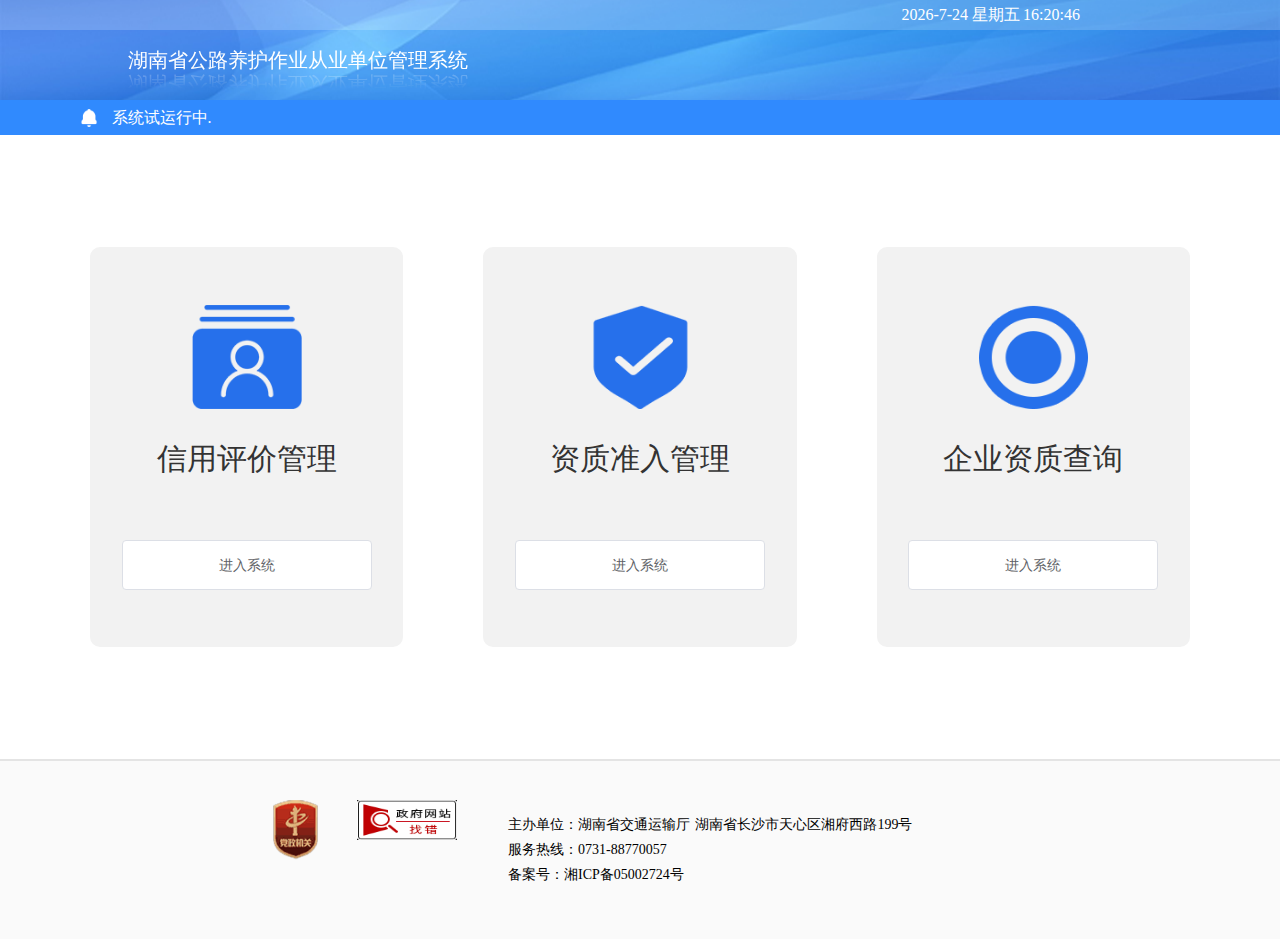
<file: index.html>
<!DOCTYPE html><html><head><meta charset=utf-8><meta name=viewport content="width=device-width,initial-scale=1"><meta name=renderer content=webkit><title>公路养护资信管理系统</title><link rel=icon href=static/favicon.ico type=image/x-icon><link href=/static/css/app.cbbbb190d42c25c354405e5117280da3.css rel=stylesheet></head><body><div id=app></div><script type=text/javascript src=/static/js/manifest.2ae2e69a05c33dfc65f8.js></script><script type=text/javascript src=/static/js/vendor.ae8aa04431487eb9dd5d.js></script><script type=text/javascript src=/static/js/app.336fdc90b4820320ee0b.js></script></body></html>
</file>
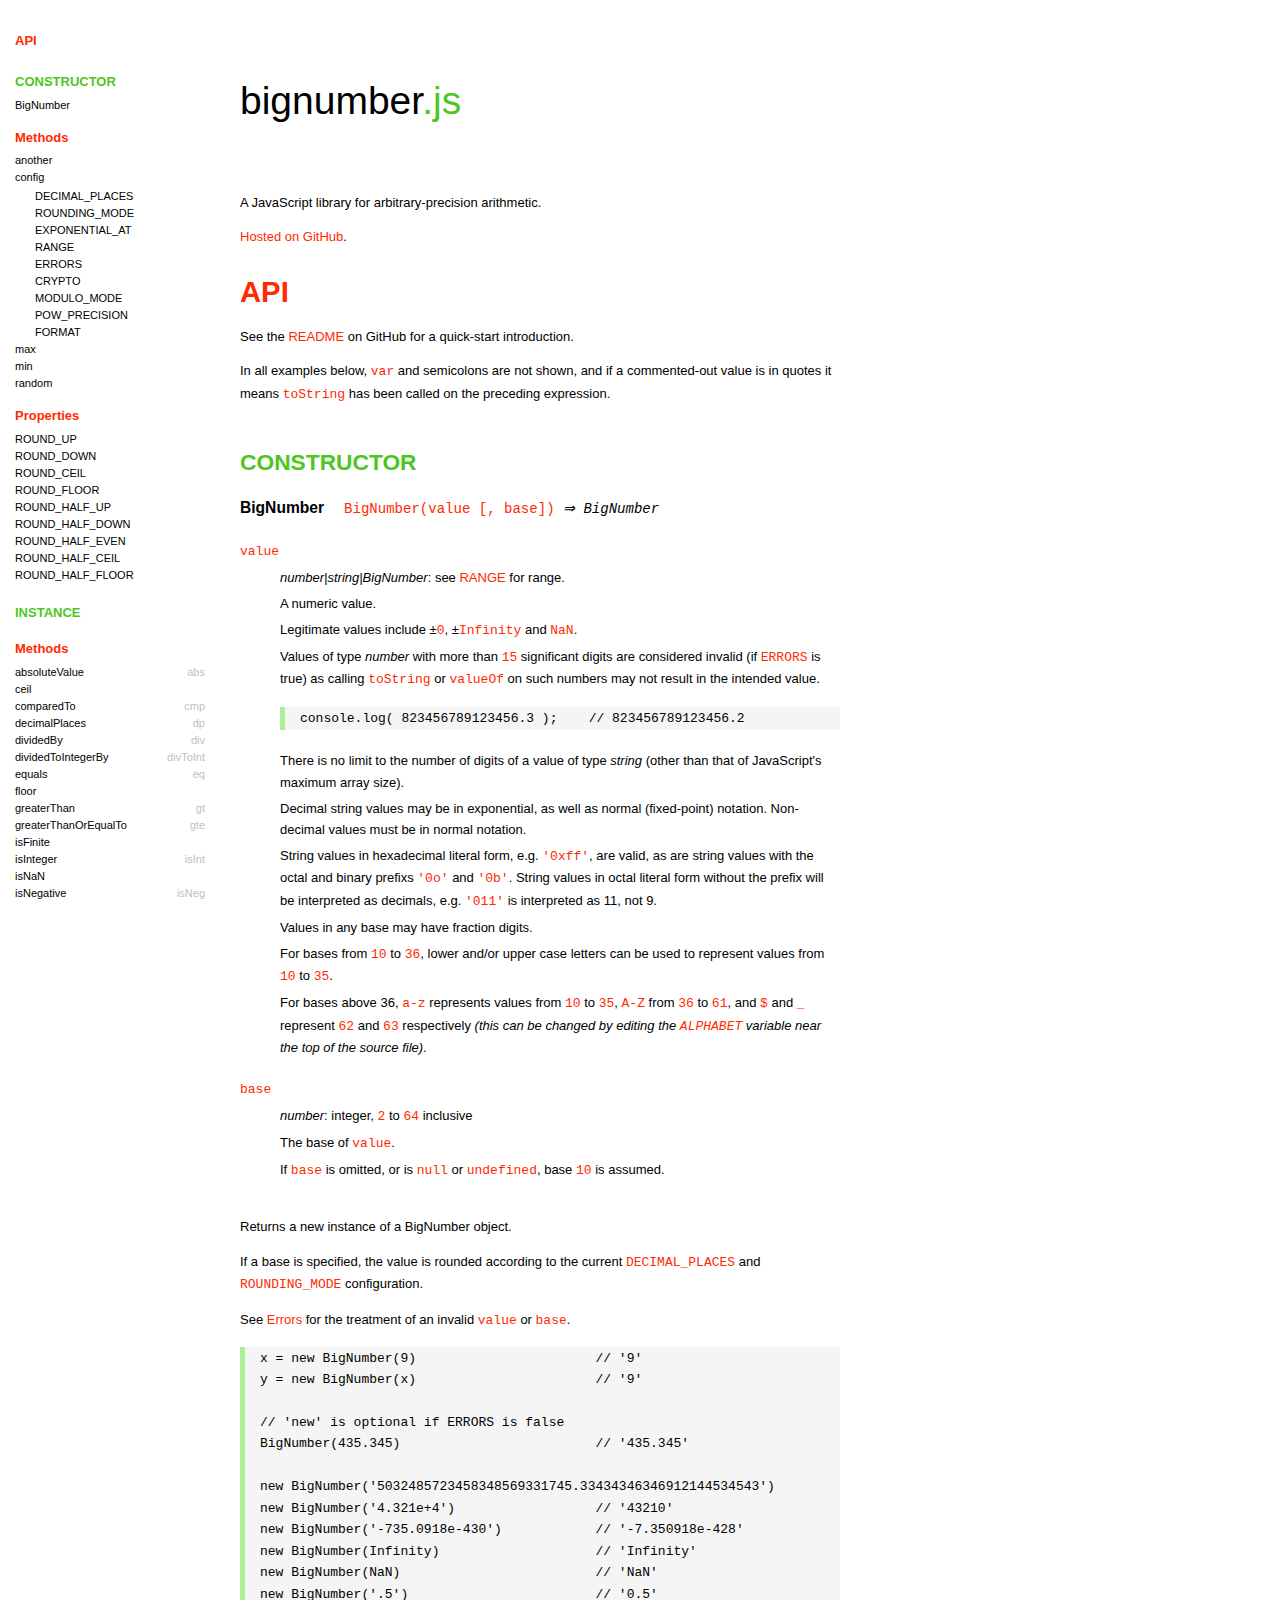
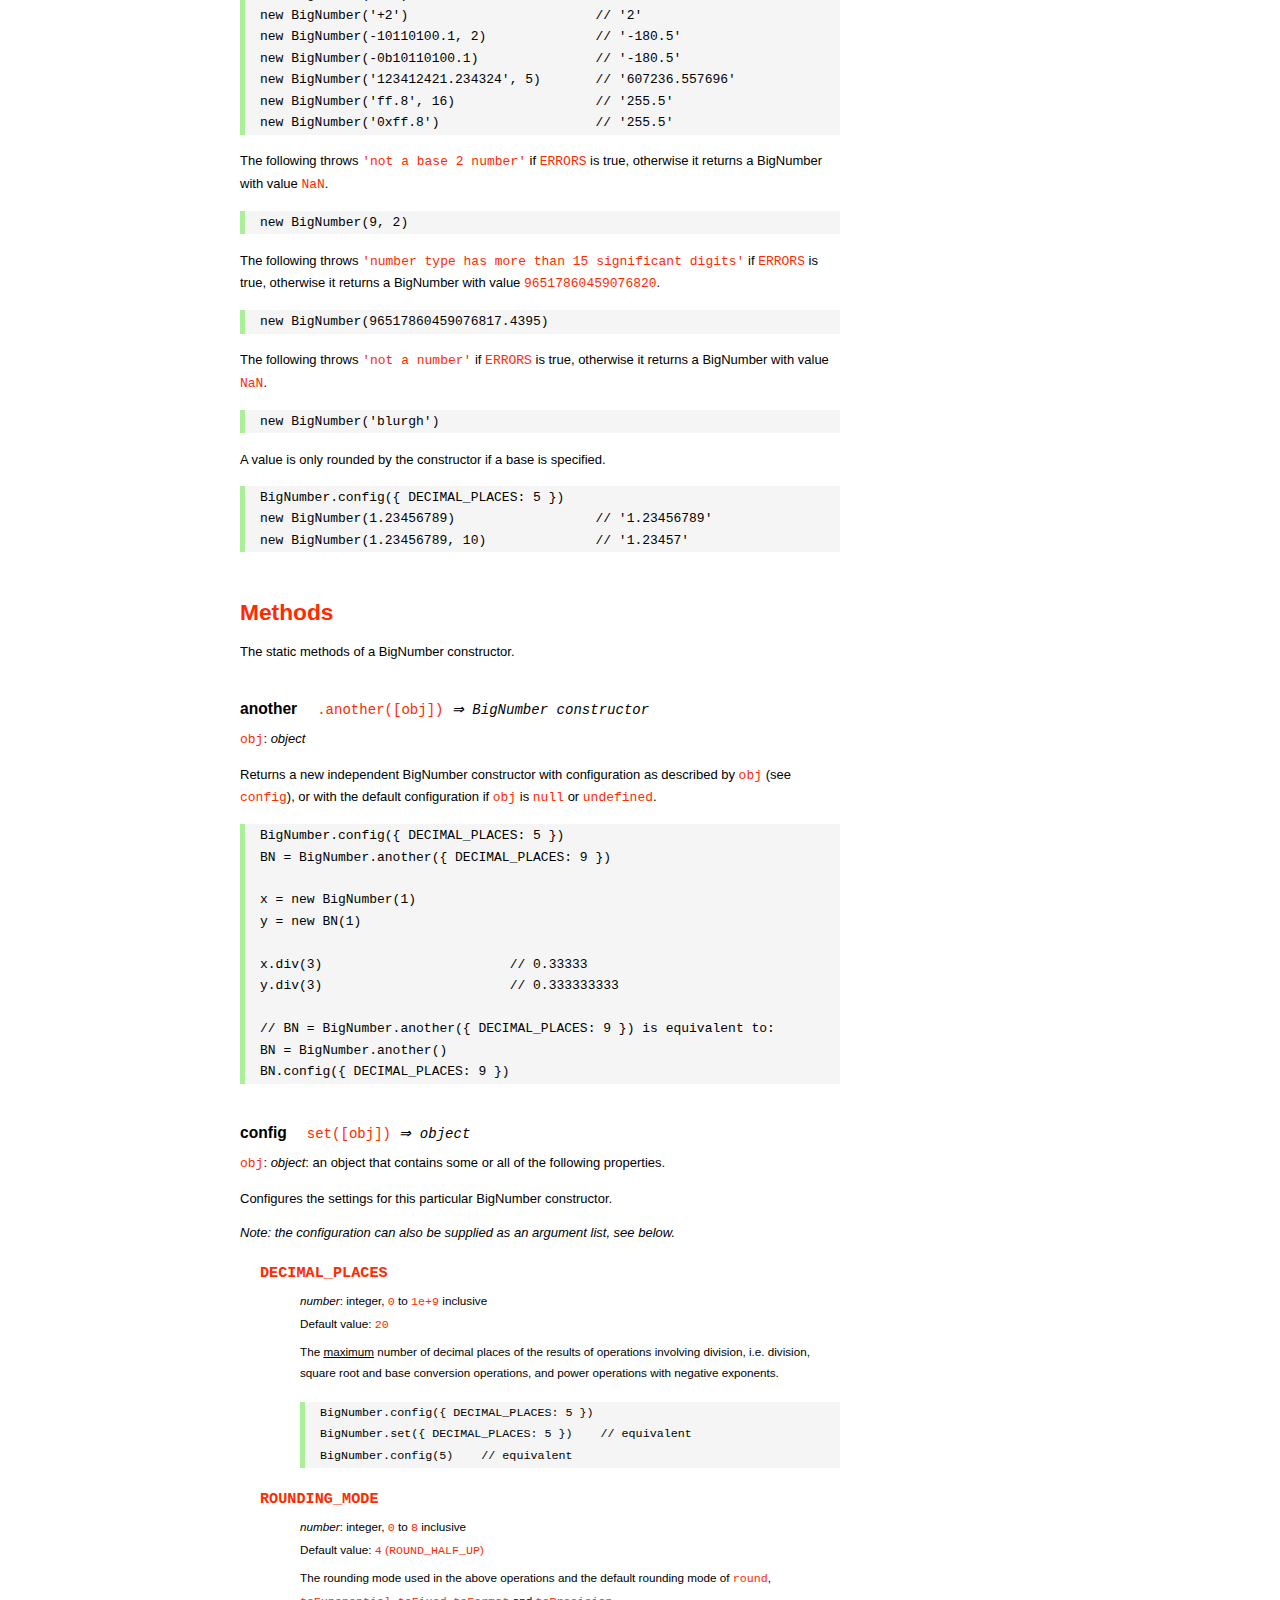
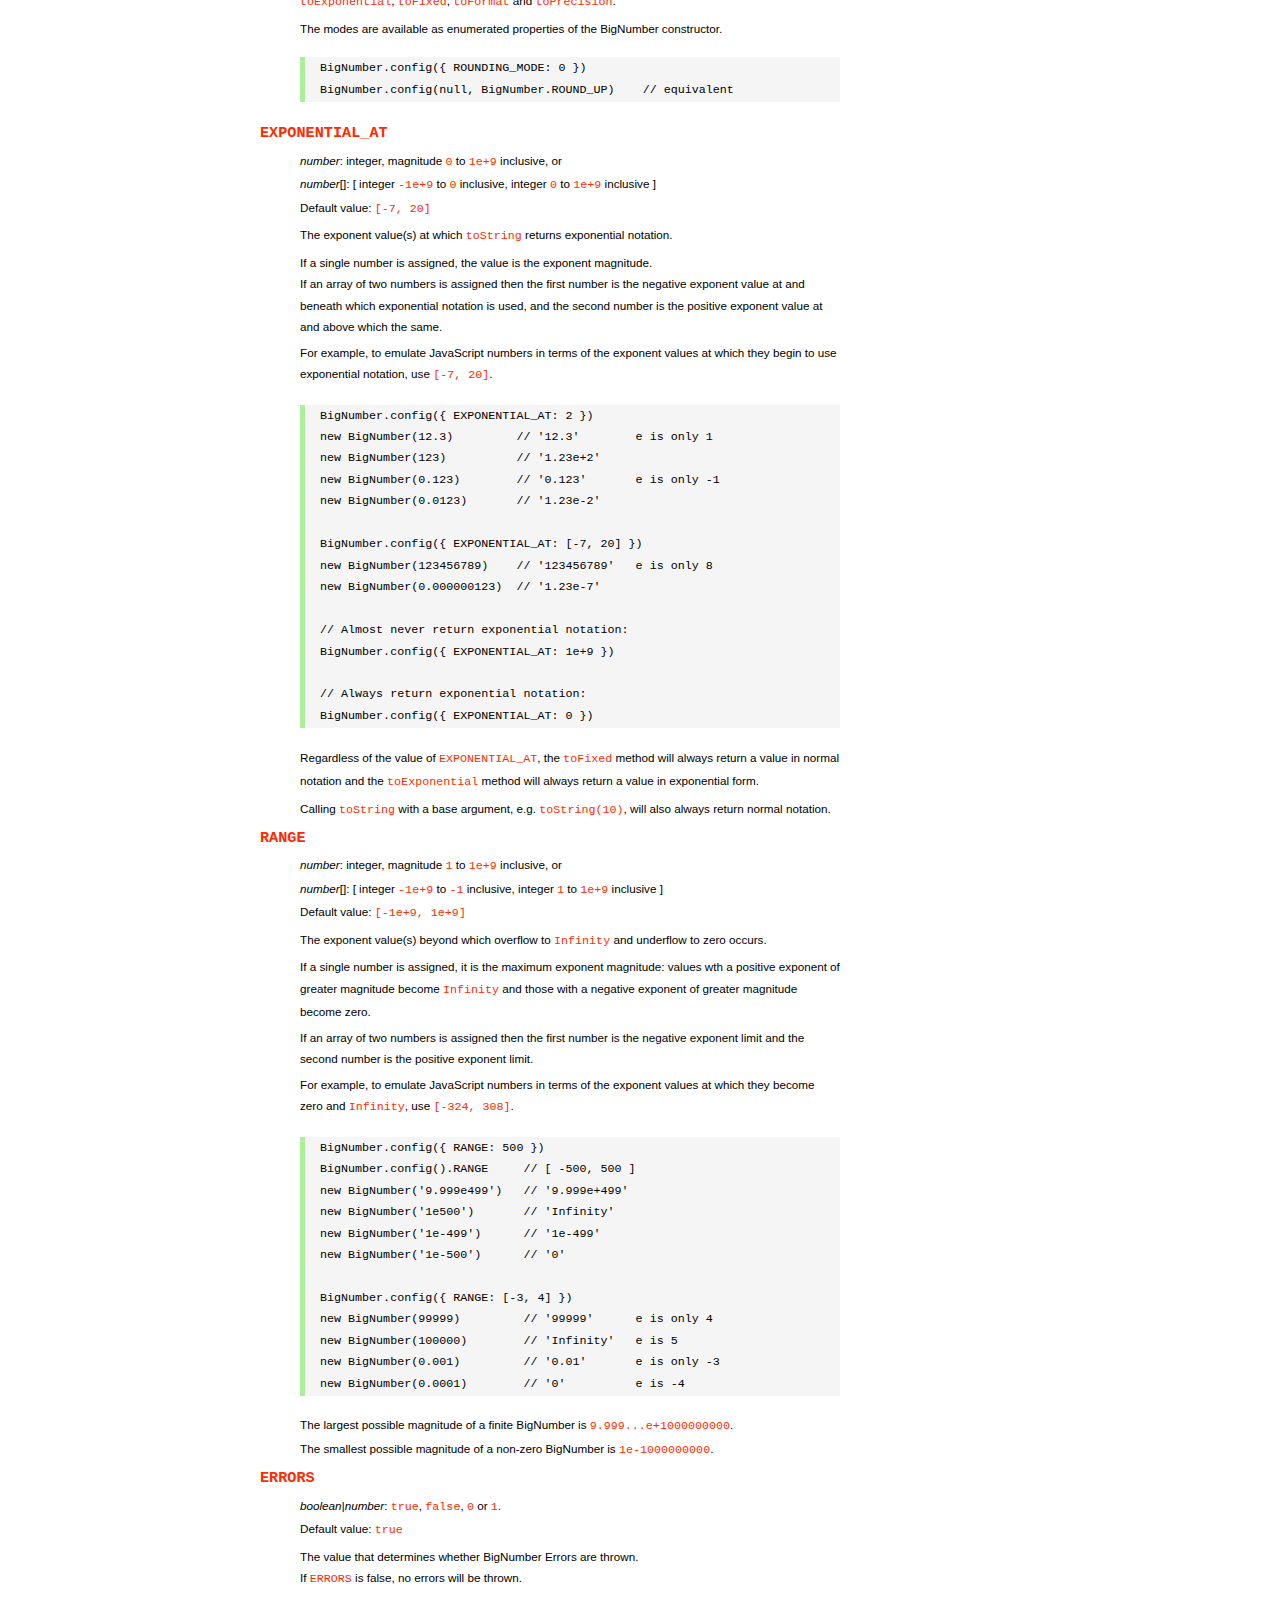
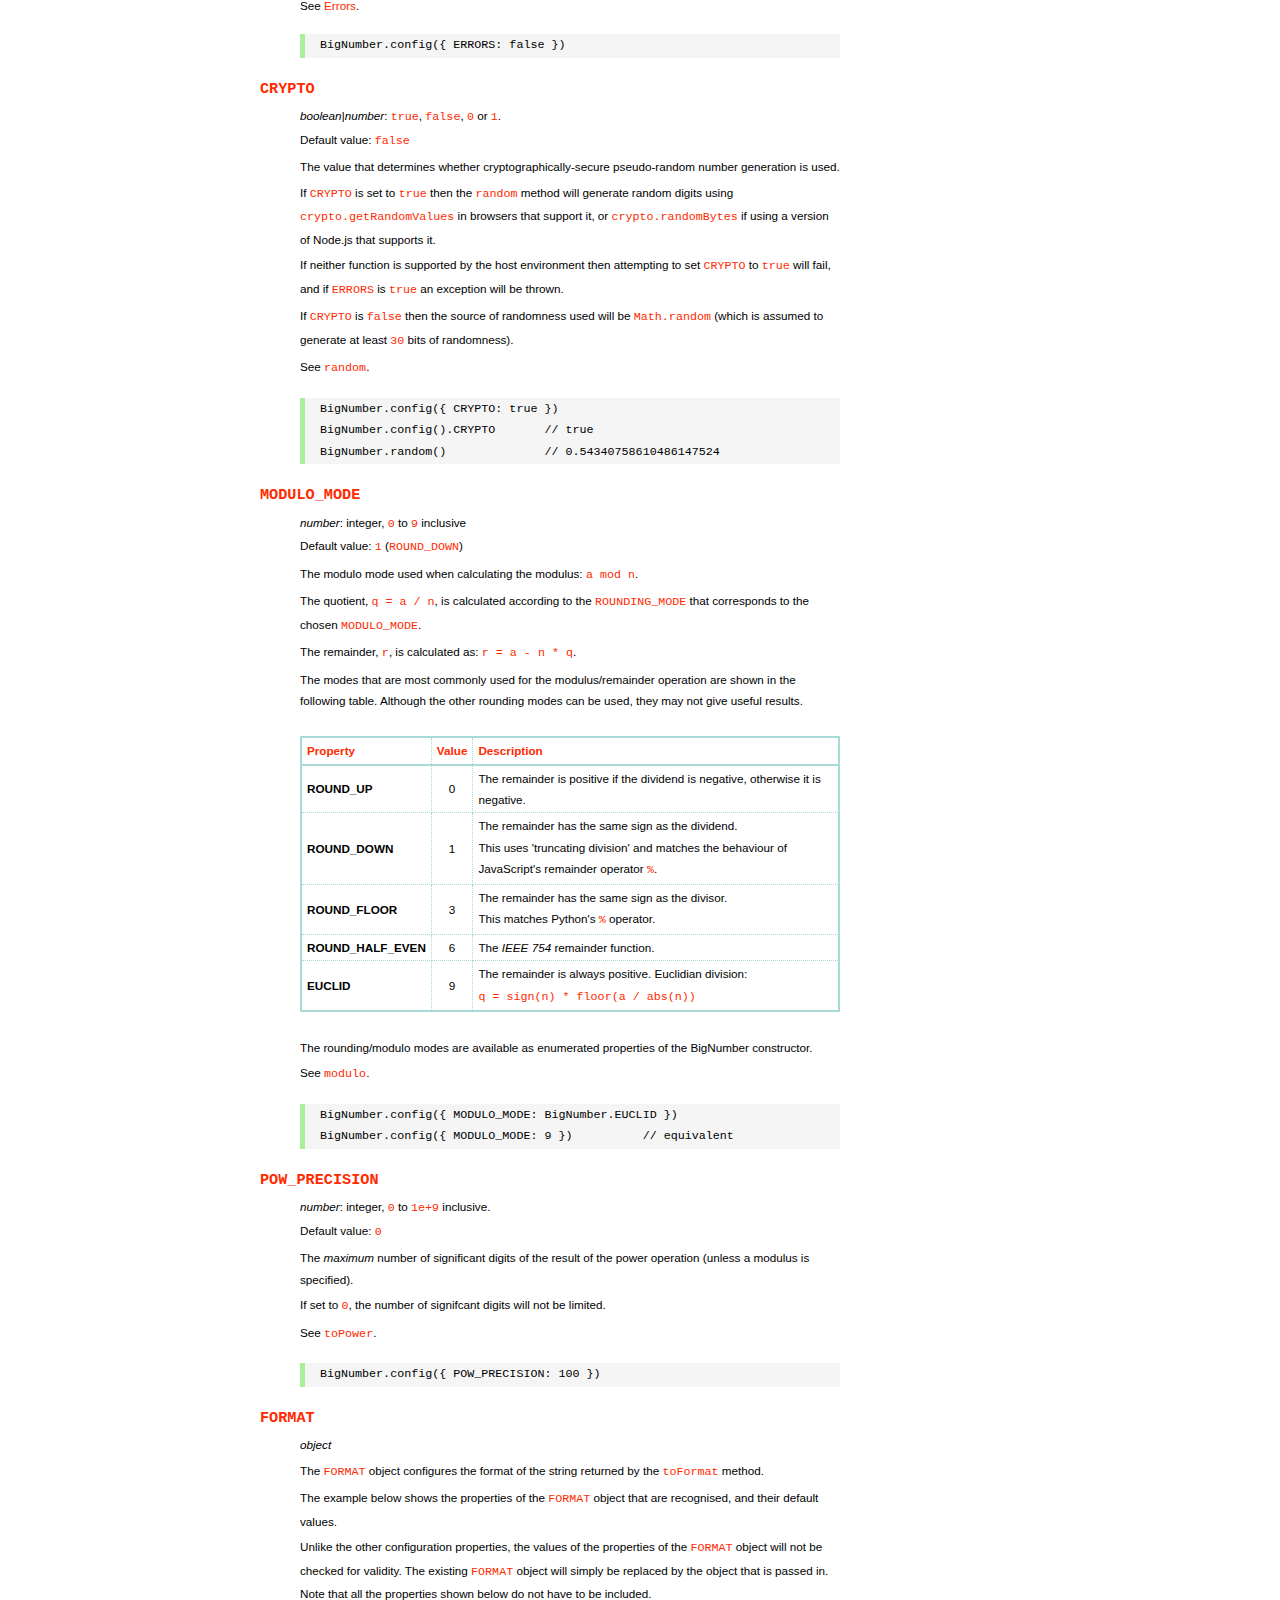
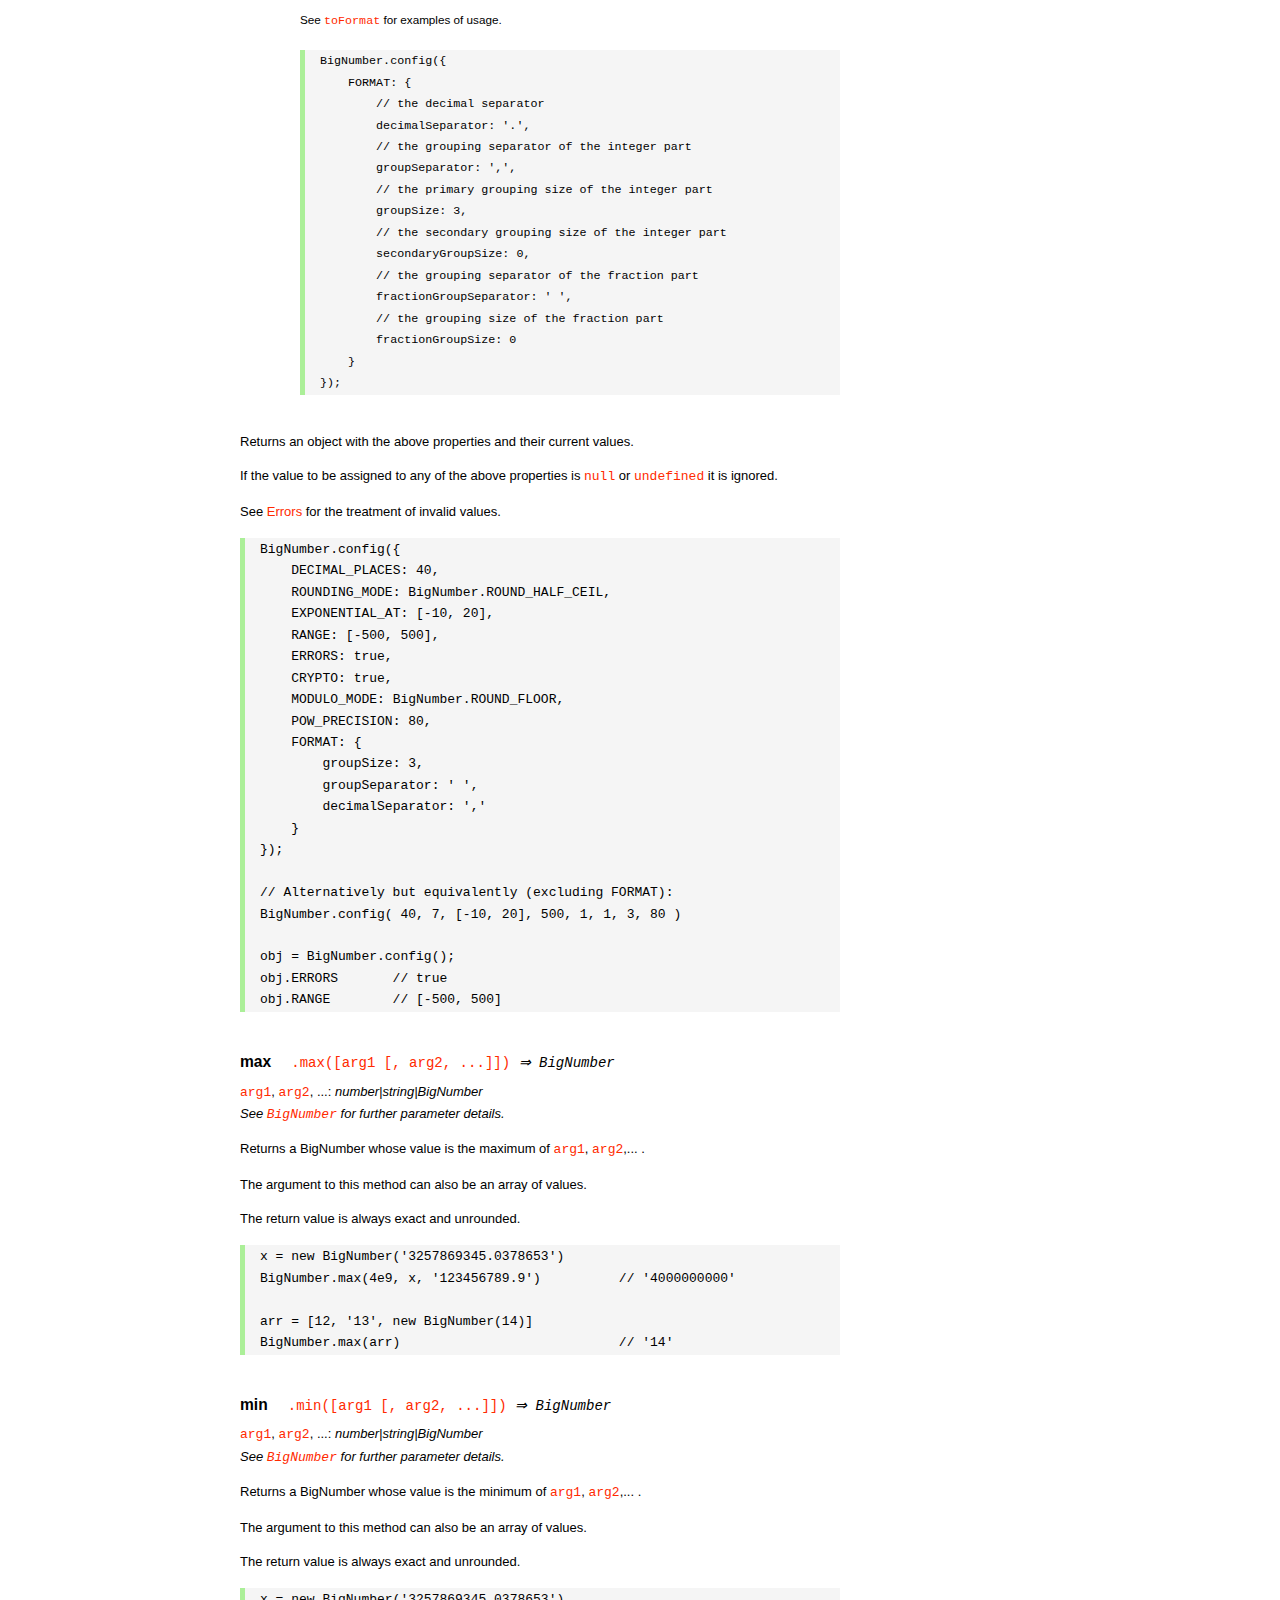
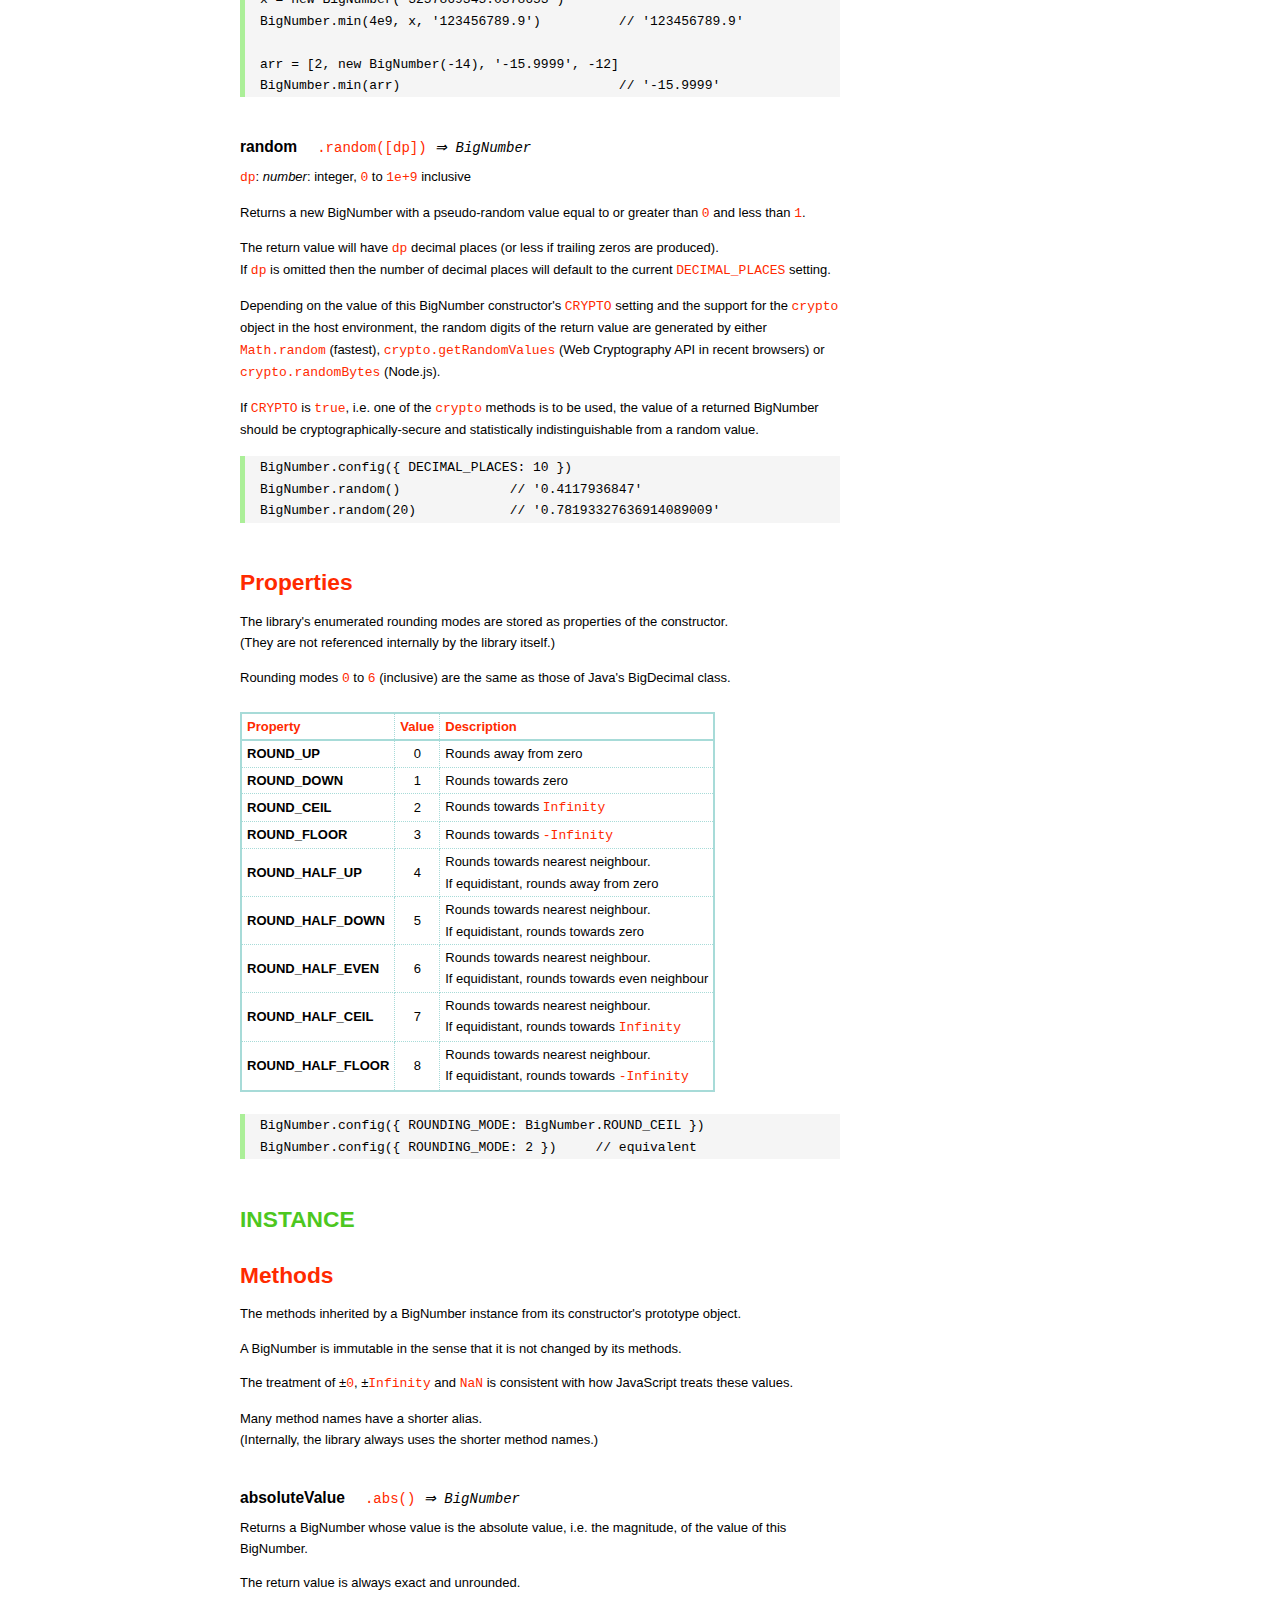
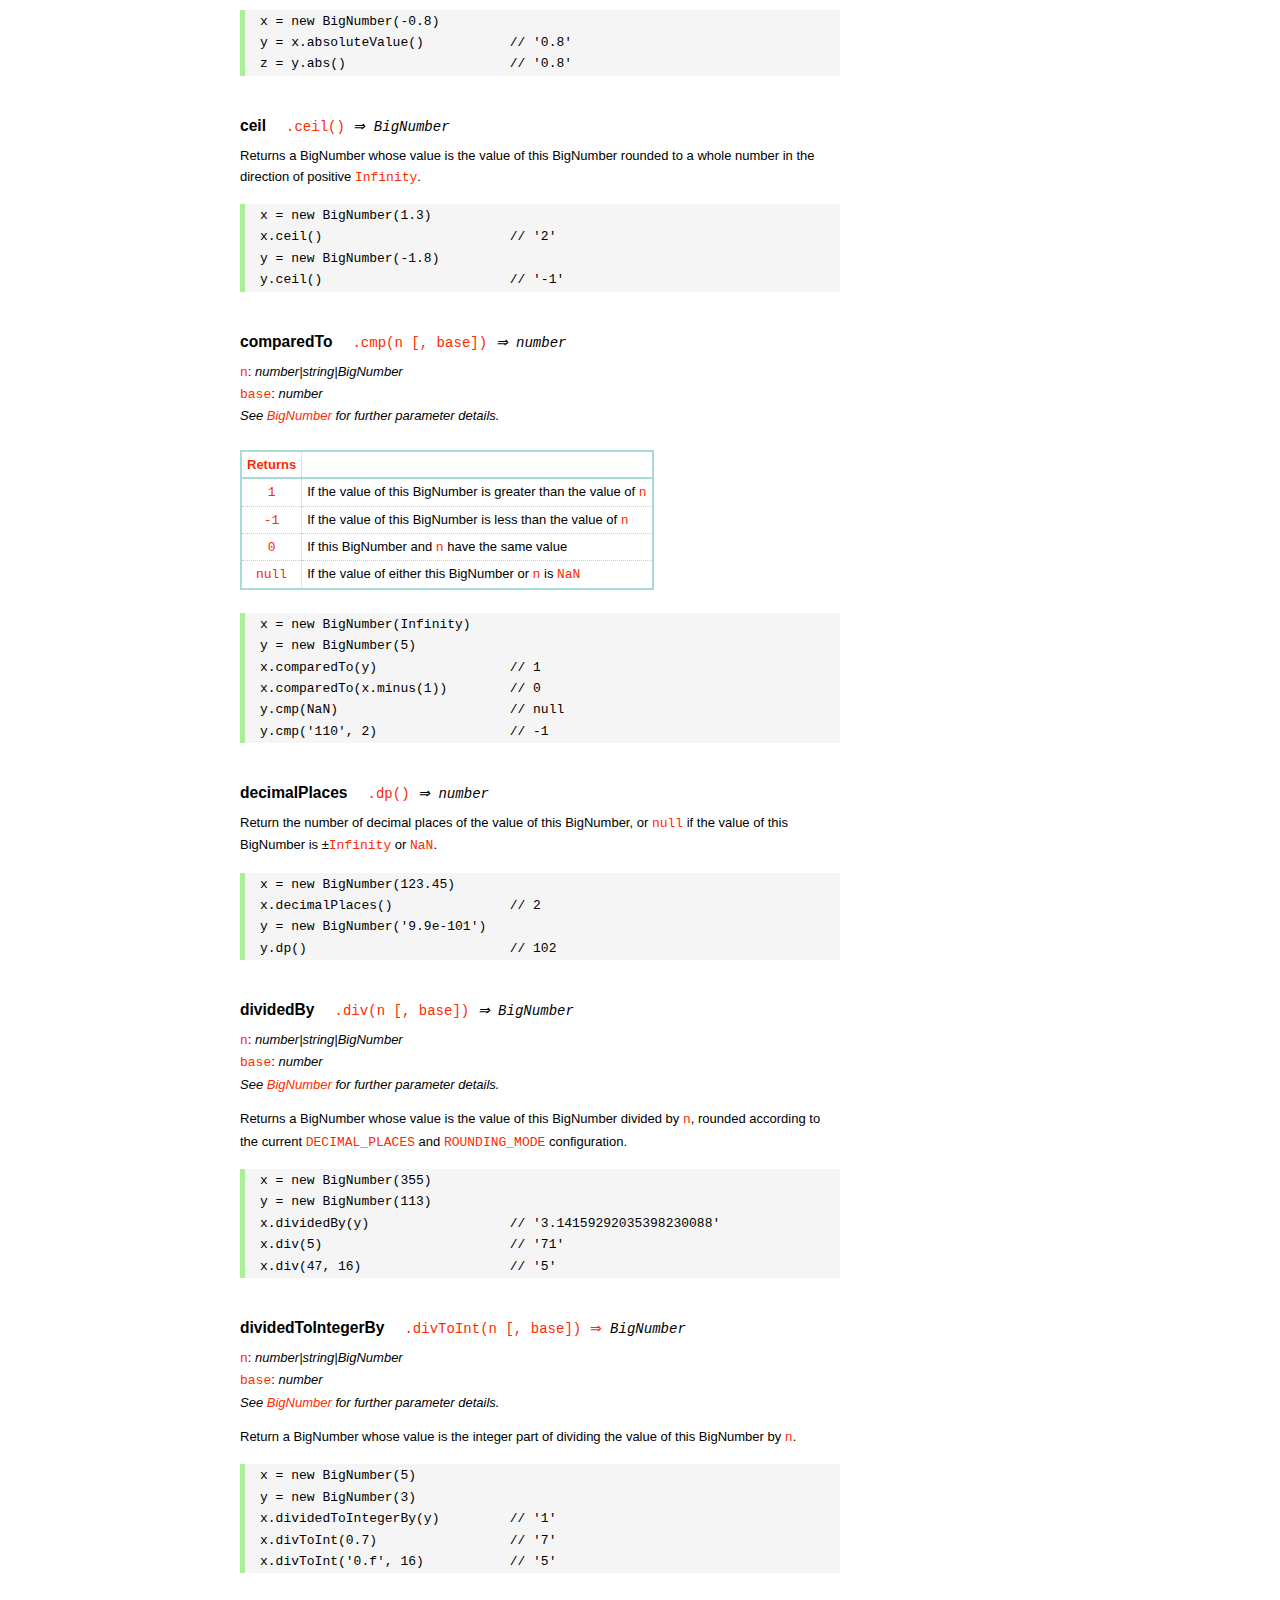
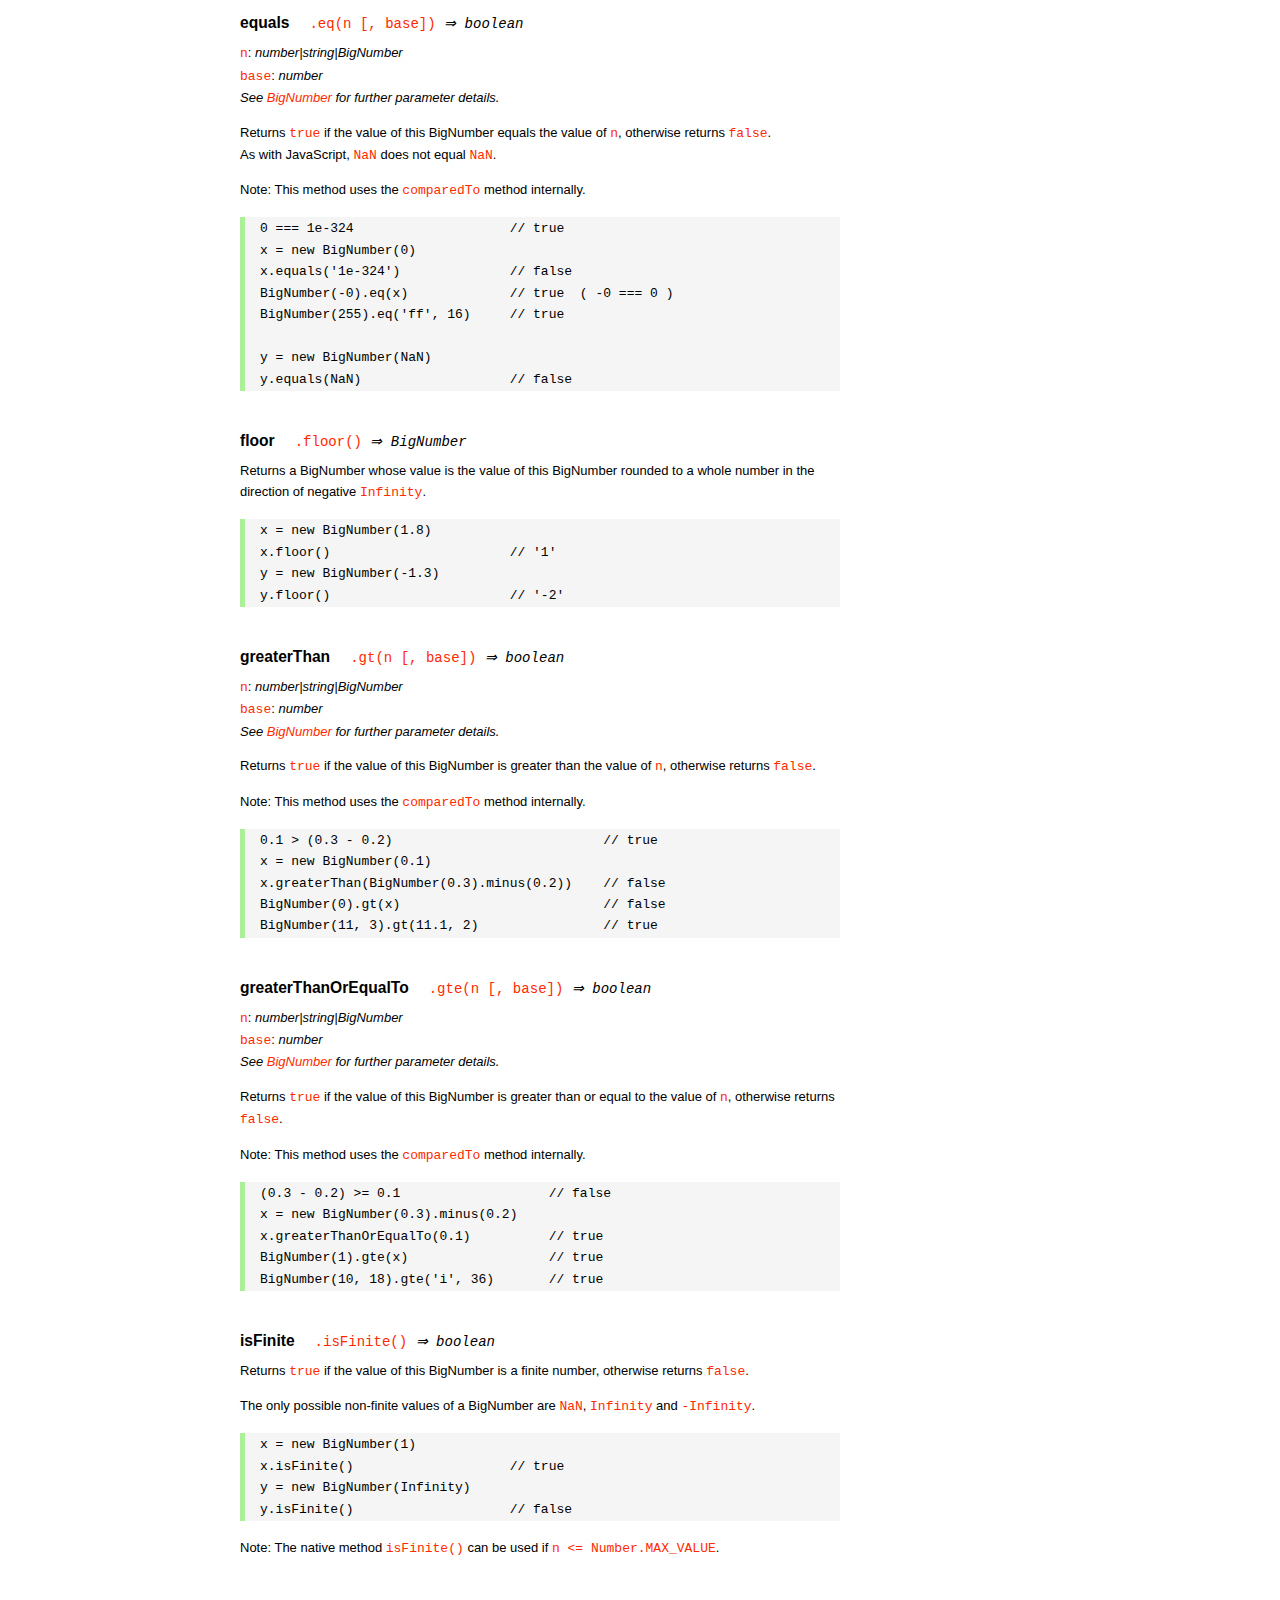
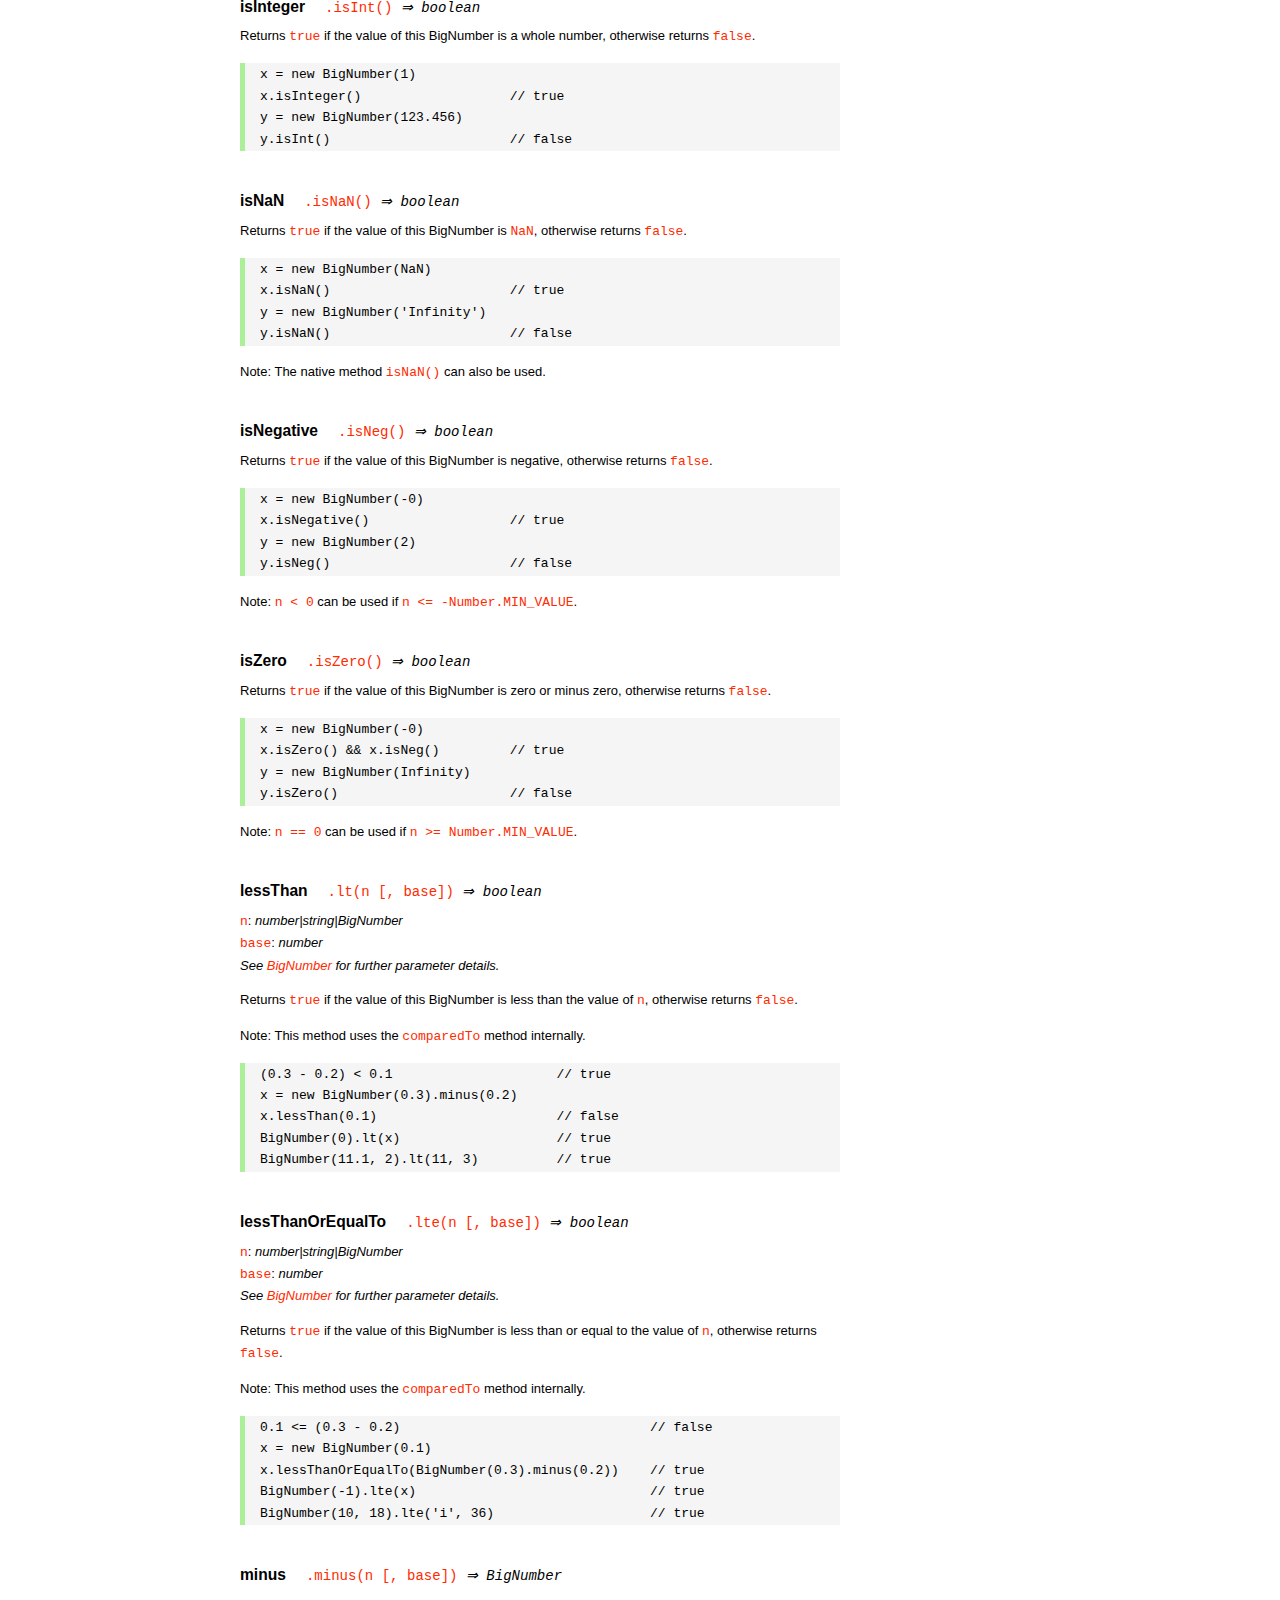
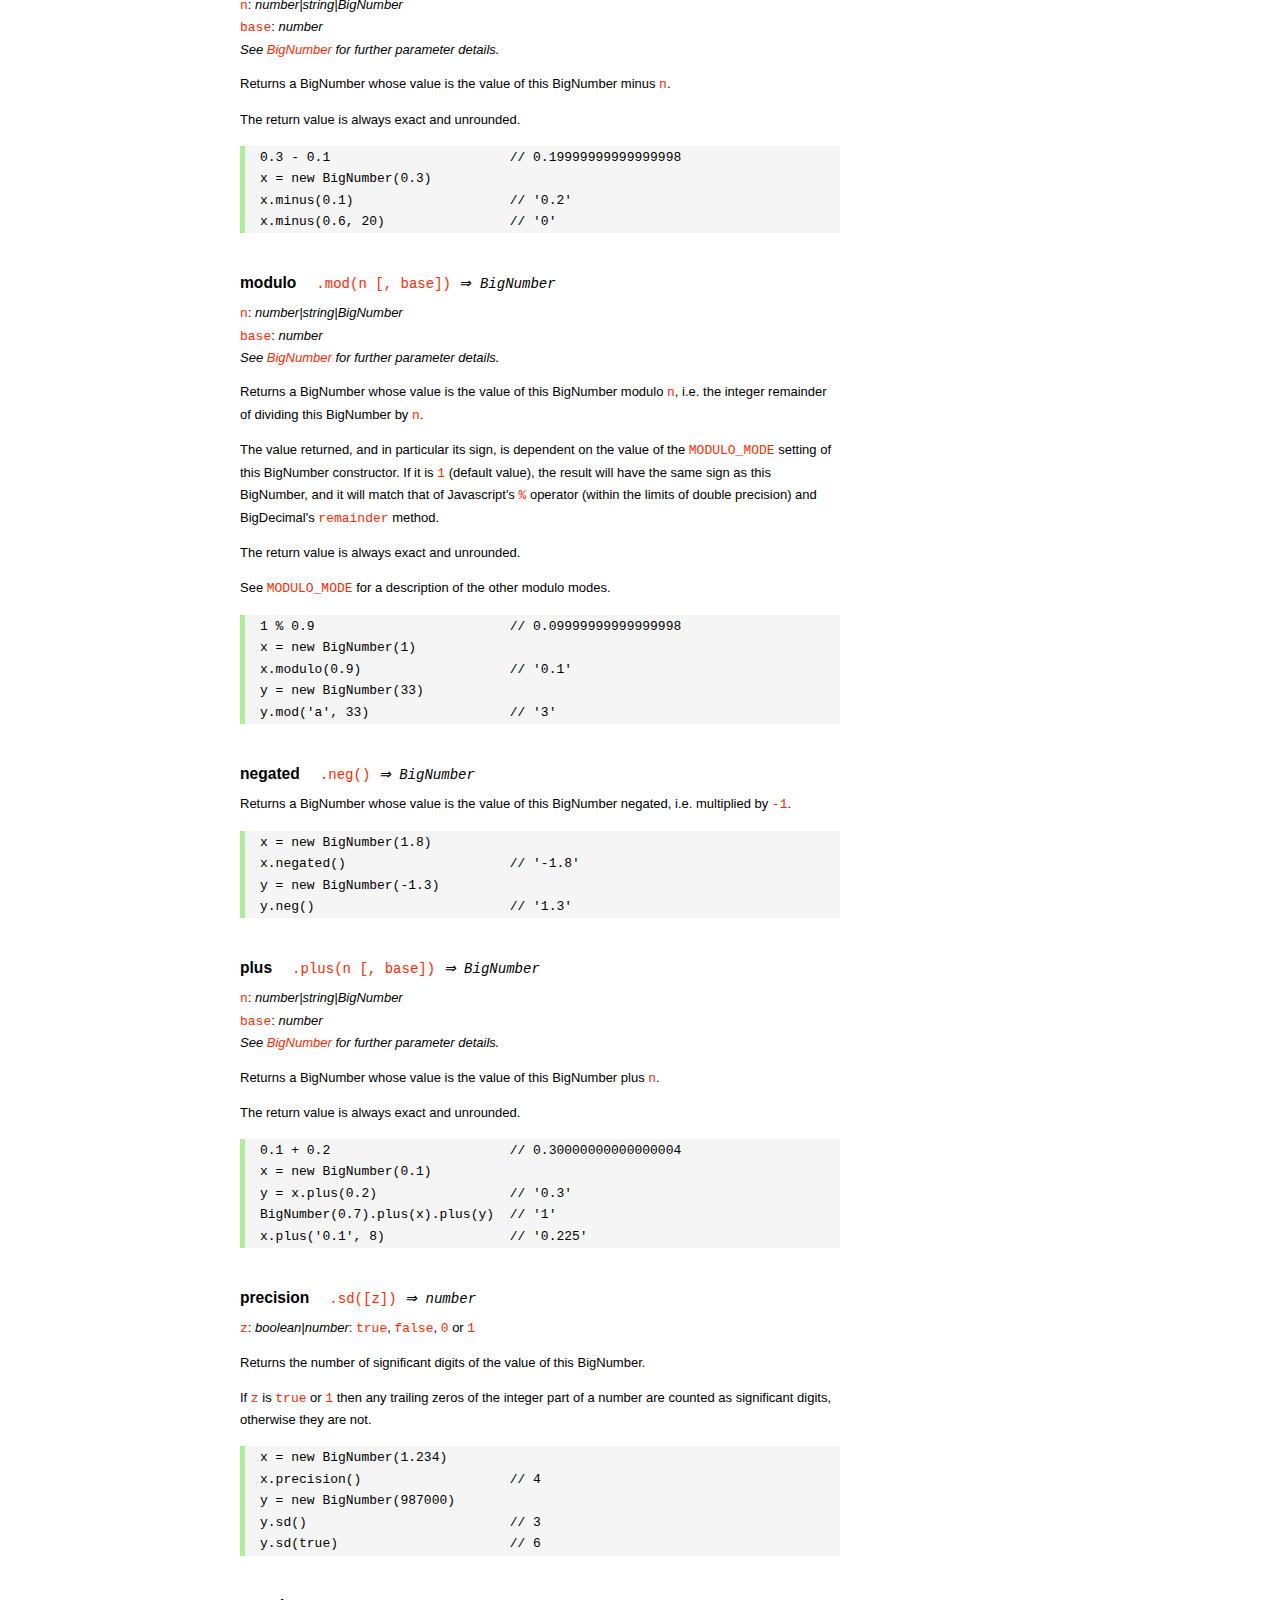
<file: zhousi/node_modules/mysql/node_modules/bignumber.js/doc/API.html>
<!DOCTYPE HTML>
<html>
<head>
<meta charset="utf-8">
<meta http-equiv="X-UA-Compatible" content="IE=edge">
<meta name="Author" content="M Mclaughlin">
<title>bignumber.js API</title>
<style>
html{font-size:100%}
body{background:#fff;font-family:"Helvetica Neue",Helvetica,Arial,sans-serif;font-size:13px;
  line-height:1.65em;min-height:100%;margin:0}
body,i{color:#000}
.nav{background:#fff;position:fixed;top:0;bottom:0;left:0;width:200px;overflow-y:auto;
  padding:15px 0 30px 15px}
div.container{width:600px;margin:50px 0 50px 240px}
p{margin:0 0 1em;width:600px}
pre,ul{margin:1em 0}
h1,h2,h3,h4,h5{margin:0;padding:1.5em 0 0}
h1,h2{padding:.75em 0}
h1{font:400 3em Verdana,sans-serif;color:#000;margin-bottom:1em}
h2{font-size:2.25em;color:#ff2a00}
h3{font-size:1.75em;color:#4dc71f}
h4{font-size:1.75em;color:#ff2a00;padding-bottom:.75em}
h5{font-size:1.2em;margin-bottom:.4em}
h6{font-size:1.1em;margin-bottom:0.8em;padding:0.5em 0}
dd{padding-top:.35em}
dt{padding-top:.5em}
b{font-weight:700}
dt b{font-size:1.3em}
a,a:visited{color:#ff2a00;text-decoration:none}
a:active,a:hover{outline:0;text-decoration:underline}
.nav a,.nav b,.nav a:visited{display:block;color:#ff2a00;font-weight:700; margin-top:15px}
.nav b{color:#4dc71f;margin-top:20px;cursor:default;width:auto}
ul{list-style-type:none;padding:0 0 0 20px}
.nav ul{line-height:14px;padding-left:0;margin:5px 0 0}
.nav ul a,.nav ul a:visited,span{display:inline;color:#000;font-family:Verdana,Geneva,sans-serif;
  font-size:11px;font-weight:400;margin:0}
.inset,ul.inset{margin-left:20px}
.inset{font-size:.9em}
.nav li{width:auto;margin:0 0 3px}
.alias{font-style:italic;margin-left:20px}
table{border-collapse:collapse;border-spacing:0;border:2px solid #a7dbd8;margin:1.75em 0;padding:0}
td,th{text-align:left;margin:0;padding:2px 5px;border:1px dotted #a7dbd8}
th{border-top:2px solid #a7dbd8;border-bottom:2px solid #a7dbd8;color:#ff2a00}
code,pre{font-family:Consolas, monaco, monospace;font-weight:400}
pre{background:#f5f5f5;white-space:pre-wrap;word-wrap:break-word;border-left:5px solid #abef98;
  padding:1px 0 1px 15px;margin:1.2em 0}
code,.nav-title{color:#ff2a00}
.end{margin-bottom:25px}
.centre{text-align:center}
.error-table{font-size:13px;width:100%}
#faq{margin:3em 0 0}
li span{float:right;margin-right:10px;color:#c0c0c0}
#js{font:inherit;color:#4dc71f}
</style>
</head>
<body>

  <div class="nav">

    <a class='nav-title' href="#">API</a>

    <b> CONSTRUCTOR </b>
    <ul>
      <li><a href="#bignumber">BigNumber</a></li>
    </ul>

    <a href="#methods">Methods</a>
    <ul>
      <li><a href="#another">another</a></li>
      <li><a href="#config" >config</a></li>
      <li>
        <ul class="inset">
          <li><a href="#decimal-places">DECIMAL_PLACES</a></li>
          <li><a href="#rounding-mode" >ROUNDING_MODE</a></li>
          <li><a href="#exponential-at">EXPONENTIAL_AT</a></li>
          <li><a href="#range"         >RANGE</a></li>
          <li><a href="#errors"        >ERRORS</a></li>
          <li><a href="#crypto"        >CRYPTO</a></li>
          <li><a href="#modulo-mode"   >MODULO_MODE</a></li>
          <li><a href="#pow-precision" >POW_PRECISION</a></li>
          <li><a href="#format"        >FORMAT</a></li>
        </ul>
      </li>
      <li><a href="#max"   >max</a></li>
      <li><a href="#min"   >min</a></li>
      <li><a href="#random">random</a></li>
    </ul>

    <a href="#constructor-properties">Properties</a>
    <ul>
      <li><a href="#round-up"        >ROUND_UP</a></li>
      <li><a href="#round-down"      >ROUND_DOWN</a></li>
      <li><a href="#round-ceil"      >ROUND_CEIL</a></li>
      <li><a href="#round-floor"     >ROUND_FLOOR</a></li>
      <li><a href="#round-half-up"   >ROUND_HALF_UP</a></li>
      <li><a href="#round-half-down" >ROUND_HALF_DOWN</a></li>
      <li><a href="#round-half-even" >ROUND_HALF_EVEN</a></li>
      <li><a href="#round-half-ceil" >ROUND_HALF_CEIL</a></li>
      <li><a href="#round-half-floor">ROUND_HALF_FLOOR</a></li>
    </ul>

    <b> INSTANCE </b>

    <a href="#prototype-methods">Methods</a>
    <ul>
      <li><a href="#abs"    >absoluteValue       </a><span>abs</span>     </li>
      <li><a href="#ceil"   >ceil                </a>                     </li>
      <li><a href="#cmp"    >comparedTo          </a><span>cmp</span>     </li>
      <li><a href="#dp"     >decimalPlaces       </a><span>dp</span>      </li>
      <li><a href="#div"    >dividedBy           </a><span>div</span>     </li>
      <li><a href="#divInt" >dividedToIntegerBy  </a><span>divToInt</span></li>
      <li><a href="#eq"     >equals              </a><span>eq</span>      </li>
      <li><a href="#floor"  >floor               </a>                     </li>
      <li><a href="#gt"     >greaterThan         </a><span>gt</span>      </li>
      <li><a href="#gte"    >greaterThanOrEqualTo</a><span>gte</span>     </li>
      <li><a href="#isF"    >isFinite            </a>                     </li>
      <li><a href="#isInt"  >isInteger           </a><span>isInt</span>   </li>
      <li><a href="#isNaN"  >isNaN               </a>                     </li>
      <li><a href="#isNeg"  >isNegative          </a><span>isNeg</span>   </li>
      <li><a href="#isZ"    >isZero              </a>                     </li>
      <li><a href="#lt"     >lessThan            </a><span>lt</span>      </li>
      <li><a href="#lte"    >lessThanOrEqualTo   </a><span>lte</span>     </li>
      <li><a href="#minus"  >minus               </a><span>sub</span>     </li>
      <li><a href="#mod"    >modulo              </a><span>mod</span>     </li>
      <li><a href="#neg"    >negated             </a><span>neg</span>     </li>
      <li><a href="#plus"   >plus                </a><span>add</span>     </li>
      <li><a href="#sd"     >precision           </a><span>sd</span>      </li>
      <li><a href="#round"  >round               </a>                     </li>
      <li><a href="#shift"  >shift               </a>                     </li>
      <li><a href="#sqrt"   >squareRoot          </a><span>sqrt</span>    </li>
      <li><a href="#times"  >times               </a><span>mul</span>     </li>
      <li><a href="#toD"    >toDigits            </a>                     </li>
      <li><a href="#toE"    >toExponential       </a>                     </li>
      <li><a href="#toFix"  >toFixed             </a>                     </li>
      <li><a href="#toFor"  >toFormat            </a>                     </li>
      <li><a href="#toFr"   >toFraction          </a>                     </li>
      <li><a href="#toJSON" >toJSON              </a>                     </li>
      <li><a href="#toN"    >toNumber            </a>                     </li>
      <li><a href="#pow"    >toPower             </a><span>pow</span>     </li>
      <li><a href="#toP"    >toPrecision         </a>                     </li>
      <li><a href="#toS"    >toString            </a>                     </li>
      <li><a href="#trunc"  >truncated           </a><span>trunc</span>   </li>
      <li><a href="#valueOf">valueOf             </a>                     </li>
    </ul>

    <a href="#instance-properties">Properties</a>
    <ul>
      <li><a href="#coefficient">c: coefficient</a></li>
      <li><a href="#exponent"   >e: exponent</a></li>
      <li><a href="#sign"       >s: sign</a></li>
      <li><a href="#isbig"      >isBigNumber</a></li>
    </ul>

    <a href="#zero-nan-infinity">Zero, NaN &amp; Infinity</a>
    <a href="#Errors">Errors</a>
    <a class='end' href="#faq">FAQ</a>

  </div>

  <div class="container">

    <h1>bignumber<span id='js'>.js</span></h1>

    <p>A JavaScript library for arbitrary-precision arithmetic.</p>
    <p><a href="https://github.com/MikeMcl/bignumber.js">Hosted on GitHub</a>. </p>

    <h2>API</h2>

    <p>
      See the <a href='https://github.com/MikeMcl/bignumber.js'>README</a> on GitHub for a
      quick-start introduction.
    </p>
    <p>
      In all examples below, <code>var</code> and semicolons are not shown, and if a commented-out
      value is in quotes it means <code>toString</code> has been called on the preceding expression.
    </p>


    <h3>CONSTRUCTOR</h3>

    <h5 id="bignumber">
      BigNumber<code class='inset'>BigNumber(value [, base]) <i>&rArr; BigNumber</i></code>
    </h5>
    <dl>
      <dt><code>value</code></dt>
      <dd>
        <i>number|string|BigNumber</i>: see <a href='#range'>RANGE</a> for
        range.
      </dd>
      <dd>
        A numeric value.
      </dd>
      <dd>
        Legitimate values include &plusmn;<code>0</code>, &plusmn;<code>Infinity</code> and
        <code>NaN</code>.
      </dd>
      <dd>
        Values of type <em>number</em> with more than <code>15</code> significant digits are
        considered invalid (if <a href='#errors'><code>ERRORS</code></a> is true) as calling
        <code><a href='#toS'>toString</a></code> or <code><a href='#valueOf'>valueOf</a></code> on
        such numbers may not result in the intended value.
        <pre>console.log( 823456789123456.3 );    // 823456789123456.2</pre>
      </dd>
      <dd>
        There is no limit to the number of digits of a value of type <em>string</em> (other than
        that of JavaScript's maximum array size).
      </dd>
      <dd>
        Decimal string values may be in exponential, as well as normal (fixed-point) notation.
        Non-decimal values must be in normal notation.
      </dd>
      <dd>
        String values in hexadecimal literal form, e.g. <code>'0xff'</code>, are valid, as are
        string values with the octal and binary prefixs <code>'0o'</code> and <code>'0b'</code>.
        String values in octal literal form without the prefix will be interpreted as
        decimals, e.g. <code>'011'</code> is interpreted as 11, not 9.
      </dd>
      <dd>Values in any base may have fraction digits.</dd>
      <dd>
        For bases from <code>10</code> to <code>36</code>, lower and/or upper case letters can be
        used to represent values from <code>10</code> to <code>35</code>.
      </dd>
      <dd>
        For bases above 36, <code>a-z</code> represents values from <code>10</code> to
        <code>35</code>, <code>A-Z</code> from <code>36</code> to <code>61</code>, and
        <code>$</code> and <code>_</code> represent <code>62</code> and <code>63</code> respectively
        <i>(this can be changed by editing the <code>ALPHABET</code> variable near the top of the
        source file)</i>.
      </dd>
    </dl>
    <dl>
      <dt><code>base</code></dt>
      <dd>
        <i>number</i>: integer, <code>2</code> to <code>64</code> inclusive
      </dd>
      <dd>The base of <code>value</code>.</dd>
      <dd>
        If <code>base</code> is omitted, or is <code>null</code> or <code>undefined</code>, base
        <code>10</code> is assumed.
      </dd>
    </dl>
    <br />
    <p>Returns a new instance of a BigNumber object.</p>
    <p>
      If a base is specified, the value is rounded according to
      the current <a href='#decimal-places'><code>DECIMAL_PLACES</code></a> and
      <a href='#rounding-mode'><code>ROUNDING_MODE</code></a> configuration.
    </p>
    <p>
      See <a href='#Errors'>Errors</a> for the treatment of an invalid <code>value</code> or
      <code>base</code>.
    </p>
    <pre>
x = new BigNumber(9)                       // '9'
y = new BigNumber(x)                       // '9'

// 'new' is optional if ERRORS is false
BigNumber(435.345)                         // '435.345'

new BigNumber('5032485723458348569331745.33434346346912144534543')
new BigNumber('4.321e+4')                  // '43210'
new BigNumber('-735.0918e-430')            // '-7.350918e-428'
new BigNumber(Infinity)                    // 'Infinity'
new BigNumber(NaN)                         // 'NaN'
new BigNumber('.5')                        // '0.5'
new BigNumber('+2')                        // '2'
new BigNumber(-10110100.1, 2)              // '-180.5'
new BigNumber(-0b10110100.1)               // '-180.5'
new BigNumber('123412421.234324', 5)       // '607236.557696'
new BigNumber('ff.8', 16)                  // '255.5'
new BigNumber('0xff.8')                    // '255.5'</pre>
    <p>
      The following throws <code>'not a base 2 number'</code> if
      <a href='#errors'><code>ERRORS</code></a> is true, otherwise it returns a BigNumber with value
      <code>NaN</code>.
    </p>
    <pre>new BigNumber(9, 2)</pre>
    <p>
      The following throws <code>'number type has more than 15 significant digits'</code> if
      <a href='#errors'><code>ERRORS</code></a> is true, otherwise it returns a BigNumber with value
      <code>96517860459076820</code>.
    </p>
    <pre>new BigNumber(96517860459076817.4395)</pre>
    <p>
      The following throws <code>'not a number'</code> if <a href='#errors'><code>ERRORS</code></a>
      is true, otherwise it returns a BigNumber with value <code>NaN</code>.
    </p>
    <pre>new BigNumber('blurgh')</pre>
    <p>
      A value is only rounded by the constructor if a base is specified.
    </p>
    <pre>BigNumber.config({ DECIMAL_PLACES: 5 })
new BigNumber(1.23456789)                  // '1.23456789'
new BigNumber(1.23456789, 10)              // '1.23457'</pre>



    <h4 id="methods">Methods</h4>
     <p>The static methods of a BigNumber constructor.</p>




    <h5 id="another">
       another<code class='inset'>.another([obj]) <i>&rArr; BigNumber constructor</i></code>
    </h5>
    <p><code>obj</code>: <i>object</i></p>
    <p>
      Returns a new independent BigNumber constructor with configuration as described by
      <code>obj</code> (see <a href='#config'><code>config</code></a>), or with the default
      configuration if <code>obj</code> is <code>null</code> or <code>undefined</code>.
    </p>
    <pre>BigNumber.config({ DECIMAL_PLACES: 5 })
BN = BigNumber.another({ DECIMAL_PLACES: 9 })

x = new BigNumber(1)
y = new BN(1)

x.div(3)                        // 0.33333
y.div(3)                        // 0.333333333

// BN = BigNumber.another({ DECIMAL_PLACES: 9 }) is equivalent to:
BN = BigNumber.another()
BN.config({ DECIMAL_PLACES: 9 })</pre>



    <h5 id="config">config<code class='inset'>set([obj]) <i>&rArr; object</i></code></h5>
    <p>
      <code>obj</code>: <i>object</i>: an object that contains some or all of the following
      properties.
    </p>
    <p>Configures the settings for this particular BigNumber constructor.</p>
    <p><i>Note: the configuration can also be supplied as an argument list, see below.</i></p>
    <dl class='inset'>
      <dt id="decimal-places"><code><b>DECIMAL_PLACES</b></code></dt>
      <dd>
        <i>number</i>: integer, <code>0</code> to <code>1e+9</code> inclusive<br />
        Default value: <code>20</code>
      </dd>
      <dd>
        The <u>maximum</u> number of decimal places of the results of operations involving
        division, i.e. division, square root and base conversion operations, and power
        operations with negative exponents.<br />
      </dd>
      <dd>
      <pre>BigNumber.config({ DECIMAL_PLACES: 5 })
BigNumber.set({ DECIMAL_PLACES: 5 })    // equivalent
BigNumber.config(5)    // equivalent</pre>
      </dd>



      <dt id="rounding-mode"><code><b>ROUNDING_MODE</b></code></dt>
      <dd>
        <i>number</i>: integer, <code>0</code> to <code>8</code> inclusive<br />
        Default value: <code>4</code> <a href="#round-half-up">(<code>ROUND_HALF_UP</code>)</a>
      </dd>
      <dd>
        The rounding mode used in the above operations and the default rounding mode of
        <a href='#round'><code>round</code></a>,
        <a href='#toE'><code>toExponential</code></a>,
        <a href='#toFix'><code>toFixed</code></a>,
        <a href='#toFor'><code>toFormat</code></a> and
        <a href='#toP'><code>toPrecision</code></a>.
      </dd>
      <dd>The modes are available as enumerated properties of the BigNumber constructor.</dd>
       <dd>
      <pre>BigNumber.config({ ROUNDING_MODE: 0 })
BigNumber.config(null, BigNumber.ROUND_UP)    // equivalent</pre>
        </dd>



      <dt id="exponential-at"><code><b>EXPONENTIAL_AT</b></code></dt>
      <dd>
        <i>number</i>: integer, magnitude <code>0</code> to <code>1e+9</code> inclusive, or
        <br />
        <i>number</i>[]: [ integer <code>-1e+9</code> to <code>0</code> inclusive, integer
        <code>0</code> to <code>1e+9</code> inclusive ]<br />
        Default value: <code>[-7, 20]</code>
      </dd>
      <dd>
        The exponent value(s) at which <code>toString</code> returns exponential notation.
      </dd>
      <dd>
        If a single number is assigned, the value is the exponent magnitude.<br />
        If an array of two numbers is assigned then the first number is the negative exponent
        value at and beneath which exponential notation is used, and the second number is the
        positive exponent value at and above which the same.
      </dd>
      <dd>
        For example, to emulate JavaScript numbers in terms of the exponent values at which they
        begin to use exponential notation, use <code>[-7, 20]</code>.
      </dd>
      <dd>
      <pre>BigNumber.config({ EXPONENTIAL_AT: 2 })
new BigNumber(12.3)         // '12.3'        e is only 1
new BigNumber(123)          // '1.23e+2'
new BigNumber(0.123)        // '0.123'       e is only -1
new BigNumber(0.0123)       // '1.23e-2'

BigNumber.config({ EXPONENTIAL_AT: [-7, 20] })
new BigNumber(123456789)    // '123456789'   e is only 8
new BigNumber(0.000000123)  // '1.23e-7'

// Almost never return exponential notation:
BigNumber.config({ EXPONENTIAL_AT: 1e+9 })

// Always return exponential notation:
BigNumber.config({ EXPONENTIAL_AT: 0 })</pre>
      </dd>
      <dd>
        Regardless of the value of <code>EXPONENTIAL_AT</code>, the <code>toFixed</code> method
        will always return a value in normal notation and the <code>toExponential</code> method
        will always return a value in exponential form.
      </dd>
      <dd>
        Calling <code>toString</code> with a base argument, e.g. <code>toString(10)</code>, will
        also always return normal notation.
      </dd>



      <dt id="range"><code><b>RANGE</b></code></dt>
      <dd>
        <i>number</i>: integer, magnitude <code>1</code> to <code>1e+9</code> inclusive, or
        <br />
        <i>number</i>[]: [ integer <code>-1e+9</code> to <code>-1</code> inclusive, integer
        <code>1</code> to <code>1e+9</code> inclusive ]<br />
        Default value: <code>[-1e+9, 1e+9]</code>
      </dd>
      <dd>
        The exponent value(s) beyond which overflow to <code>Infinity</code> and underflow to
        zero occurs.
      </dd>
      <dd>
        If a single number is assigned, it is the maximum exponent magnitude: values wth a
        positive exponent of greater magnitude become <code>Infinity</code> and those with a
        negative exponent of greater magnitude become zero.
      <dd>
        If an array of two numbers is assigned then the first number is the negative exponent
        limit and the second number is the positive exponent limit.
      </dd>
      <dd>
        For example, to emulate JavaScript numbers in terms of the exponent values at which they
        become zero and <code>Infinity</code>, use <code>[-324, 308]</code>.
      </dd>
      <dd>
      <pre>BigNumber.config({ RANGE: 500 })
BigNumber.config().RANGE     // [ -500, 500 ]
new BigNumber('9.999e499')   // '9.999e+499'
new BigNumber('1e500')       // 'Infinity'
new BigNumber('1e-499')      // '1e-499'
new BigNumber('1e-500')      // '0'

BigNumber.config({ RANGE: [-3, 4] })
new BigNumber(99999)         // '99999'      e is only 4
new BigNumber(100000)        // 'Infinity'   e is 5
new BigNumber(0.001)         // '0.01'       e is only -3
new BigNumber(0.0001)        // '0'          e is -4</pre>
      </dd>
      <dd>
        The largest possible magnitude of a finite BigNumber is
        <code>9.999...e+1000000000</code>.<br />
        The smallest possible magnitude of a non-zero BigNumber is <code>1e-1000000000</code>.
      </dd>



      <dt id="errors"><code><b>ERRORS</b></code></dt>
      <dd>
        <i>boolean|number</i>: <code>true</code>, <code>false</code>, <code>0</code> or
        <code>1</code>.<br />
        Default value: <code>true</code>
      </dd>
      <dd>
        The value that determines whether BigNumber Errors are thrown.<br />
        If <code>ERRORS</code> is false, no errors will be thrown.
      </dd>
      <dd>See <a href='#Errors'>Errors</a>.</dd>
      <dd><pre>BigNumber.config({ ERRORS: false })</pre></dd>



      <dt id="crypto"><code><b>CRYPTO</b></code></dt>
      <dd>
        <i>boolean|number</i>: <code>true</code>, <code>false</code>, <code>0</code> or
        <code>1</code>.<br />
        Default value: <code>false</code>
      </dd>
      <dd>
        The value that determines whether cryptographically-secure pseudo-random number
        generation is used.
      </dd>
      <dd>
        If <code>CRYPTO</code> is set to <code>true</code> then the
        <a href='#random'><code>random</code></a> method will generate random digits using
        <code>crypto.getRandomValues</code> in browsers that support it, or
        <code>crypto.randomBytes</code> if using a version of Node.js that supports it.
      </dd>
      <dd>
        If neither function is supported by the host environment then attempting to set
        <code>CRYPTO</code> to <code>true</code> will fail, and if <code>ERRORS</code>
        is <code>true</code> an exception will be thrown.
      </dd>
      <dd>
        If <code>CRYPTO</code> is <code>false</code> then the source of randomness used will be
        <code>Math.random</code> (which is assumed to generate at least <code>30</code> bits of
        randomness).
      </dd>
      <dd>See <a href='#random'><code>random</code></a>.</dd>
      <dd>
      <pre>BigNumber.config({ CRYPTO: true })
BigNumber.config().CRYPTO       // true
BigNumber.random()              // 0.54340758610486147524</pre>
      </dd>



      <dt id="modulo-mode"><code><b>MODULO_MODE</b></code></dt>
      <dd>
        <i>number</i>: integer, <code>0</code> to <code>9</code> inclusive<br />
        Default value: <code>1</code> (<a href="#round-down"><code>ROUND_DOWN</code></a>)
      </dd>
      <dd>The modulo mode used when calculating the modulus: <code>a mod n</code>.</dd>
      <dd>
        The quotient, <code>q = a / n</code>, is calculated according to the
        <a href='#rounding-mode'><code>ROUNDING_MODE</code></a> that corresponds to the chosen
        <code>MODULO_MODE</code>.
      </dd>
      <dd>The remainder, <code>r</code>, is calculated as: <code>r = a - n * q</code>.</dd>
      <dd>
        The modes that are most commonly used for the modulus/remainder operation are shown in
        the following table. Although the other rounding modes can be used, they may not give
        useful results.
      </dd>
      <dd>
        <table>
          <tr><th>Property</th><th>Value</th><th>Description</th></tr>
          <tr>
            <td><b>ROUND_UP</b></td><td class='centre'>0</td>
            <td>
              The remainder is positive if the dividend is negative, otherwise it is negative.
            </td>
          </tr>
          <tr>
            <td><b>ROUND_DOWN</b></td><td class='centre'>1</td>
            <td>
              The remainder has the same sign as the dividend.<br />
              This uses 'truncating division' and matches the behaviour of JavaScript's
              remainder operator <code>%</code>.
            </td>
          </tr>
          <tr>
            <td><b>ROUND_FLOOR</b></td><td class='centre'>3</td>
            <td>
              The remainder has the same sign as the divisor.<br />
              This matches Python's <code>%</code> operator.
            </td>
          </tr>
          <tr>
            <td><b>ROUND_HALF_EVEN</b></td><td class='centre'>6</td>
            <td>The <i>IEEE 754</i> remainder function.</td>
          </tr>
           <tr>
             <td><b>EUCLID</b></td><td class='centre'>9</td>
             <td>
               The remainder is always positive. Euclidian division: <br />
               <code>q = sign(n) * floor(a / abs(n))</code>
             </td>
           </tr>
        </table>
      </dd>
      <dd>
        The rounding/modulo modes are available as enumerated properties of the BigNumber
        constructor.
      </dd>
      <dd>See <a href='#mod'><code>modulo</code></a>.</dd>
      <dd>
        <pre>BigNumber.config({ MODULO_MODE: BigNumber.EUCLID })
BigNumber.config({ MODULO_MODE: 9 })          // equivalent</pre>
      </dd>



      <dt id="pow-precision"><code><b>POW_PRECISION</b></code></dt>
      <dd>
        <i>number</i>: integer, <code>0</code> to <code>1e+9</code> inclusive.<br />
        Default value: <code>0</code>
      </dd>
      <dd>
        The <i>maximum</i> number of significant digits of the result of the power operation
        (unless a modulus is specified).
      </dd>
      <dd>If set to <code>0</code>, the number of signifcant digits will not be limited.</dd>
      <dd>See <a href='#pow'><code>toPower</code></a>.</dd>
      <dd><pre>BigNumber.config({ POW_PRECISION: 100 })</pre></dd>



      <dt id="format"><code><b>FORMAT</b></code></dt>
      <dd><i>object</i></dd>
      <dd>
        The <code>FORMAT</code> object configures the format of the string returned by the
        <a href='#toFor'><code>toFormat</code></a> method.
      </dd>
      <dd>
        The example below shows the properties of the <code>FORMAT</code> object that are
        recognised, and their default values.
      </dd>
      <dd>
         Unlike the other configuration properties, the values of the properties of the
         <code>FORMAT</code> object will not be checked for validity. The existing
         <code>FORMAT</code> object will simply be replaced by the object that is passed in.
         Note that all the properties shown below do not have to be included.
      </dd>
      <dd>See <a href='#toFor'><code>toFormat</code></a> for examples of usage.</dd>
      <dd>
      <pre>
BigNumber.config({
    FORMAT: {
        // the decimal separator
        decimalSeparator: '.',
        // the grouping separator of the integer part
        groupSeparator: ',',
        // the primary grouping size of the integer part
        groupSize: 3,
        // the secondary grouping size of the integer part
        secondaryGroupSize: 0,
        // the grouping separator of the fraction part
        fractionGroupSeparator: ' ',
        // the grouping size of the fraction part
        fractionGroupSize: 0
    }
});</pre>
      </dd>
    </dl>
    <br />
    <p>Returns an object with the above properties and their current values.</p>
    <p>
      If the value to be assigned to any of the above properties is <code>null</code> or
      <code>undefined</code> it is ignored.
    </p>
    <p>See <a href='#Errors'>Errors</a> for the treatment of invalid values.</p>
    <pre>
BigNumber.config({
    DECIMAL_PLACES: 40,
    ROUNDING_MODE: BigNumber.ROUND_HALF_CEIL,
    EXPONENTIAL_AT: [-10, 20],
    RANGE: [-500, 500],
    ERRORS: true,
    CRYPTO: true,
    MODULO_MODE: BigNumber.ROUND_FLOOR,
    POW_PRECISION: 80,
    FORMAT: {
        groupSize: 3,
        groupSeparator: ' ',
        decimalSeparator: ','
    }
});

// Alternatively but equivalently (excluding FORMAT):
BigNumber.config( 40, 7, [-10, 20], 500, 1, 1, 3, 80 )

obj = BigNumber.config();
obj.ERRORS       // true
obj.RANGE        // [-500, 500]</pre>



    <h5 id="max">
      max<code class='inset'>.max([arg1 [, arg2, ...]]) <i>&rArr; BigNumber</i></code>
    </h5>
    <p>
      <code>arg1</code>, <code>arg2</code>, ...: <i>number|string|BigNumber</i><br />
      <i>See <code><a href="#bignumber">BigNumber</a></code> for further parameter details.</i>
    </p>
    <p>
      Returns a BigNumber whose value is the maximum of <code>arg1</code>,
      <code>arg2</code>,... .
    </p>
    <p>The argument to this method can also be an array of values.</p>
    <p>The return value is always exact and unrounded.</p>
    <pre>x = new BigNumber('3257869345.0378653')
BigNumber.max(4e9, x, '123456789.9')          // '4000000000'

arr = [12, '13', new BigNumber(14)]
BigNumber.max(arr)                            // '14'</pre>



    <h5 id="min">
      min<code class='inset'>.min([arg1 [, arg2, ...]]) <i>&rArr; BigNumber</i></code>
    </h5>
    <p>
      <code>arg1</code>, <code>arg2</code>, ...: <i>number|string|BigNumber</i><br />
      <i>See <code><a href="#bignumber">BigNumber</a></code> for further parameter details.</i>
    </p>
    <p>
      Returns a BigNumber whose value is the minimum of <code>arg1</code>,
      <code>arg2</code>,... .
    </p>
    <p>The argument to this method can also be an array of values.</p>
    <p>The return value is always exact and unrounded.</p>
    <pre>x = new BigNumber('3257869345.0378653')
BigNumber.min(4e9, x, '123456789.9')          // '123456789.9'

arr = [2, new BigNumber(-14), '-15.9999', -12]
BigNumber.min(arr)                            // '-15.9999'</pre>



    <h5 id="random">
      random<code class='inset'>.random([dp]) <i>&rArr; BigNumber</i></code>
    </h5>
    <p><code>dp</code>: <i>number</i>: integer, <code>0</code> to <code>1e+9</code> inclusive</p>
    <p>
      Returns a new BigNumber with a pseudo-random value equal to or greater than <code>0</code> and
      less than <code>1</code>.
    </p>
    <p>
      The return value will have <code>dp</code> decimal places (or less if trailing zeros are
      produced).<br />
      If <code>dp</code> is omitted then the number of decimal places will default to the current
      <a href='#decimal-places'><code>DECIMAL_PLACES</code></a> setting.
    </p>
    <p>
      Depending on the value of this BigNumber constructor's
      <a href='#crypto'><code>CRYPTO</code></a> setting and the support for the
      <code>crypto</code> object in the host environment, the random digits of the return value are
      generated by either <code>Math.random</code> (fastest), <code>crypto.getRandomValues</code>
      (Web Cryptography API in recent browsers) or <code>crypto.randomBytes</code> (Node.js).
    </p>
    <p>
      If <a href='#crypto'><code>CRYPTO</code></a> is <code>true</code>, i.e. one of the
      <code>crypto</code> methods is to be used, the value of a returned BigNumber should be
      cryptographically-secure and statistically indistinguishable from a random value.
    </p>
    <pre>BigNumber.config({ DECIMAL_PLACES: 10 })
BigNumber.random()              // '0.4117936847'
BigNumber.random(20)            // '0.78193327636914089009'</pre>



    <h4 id="constructor-properties">Properties</h4>
    <p>
      The library's enumerated rounding modes are stored as properties of the constructor.<br />
      (They are not referenced internally by the library itself.)
    </p>
    <p>
      Rounding modes <code>0</code> to <code>6</code> (inclusive) are the same as those of Java's
      BigDecimal class.
    </p>
    <table>
      <tr>
        <th>Property</th>
        <th>Value</th>
        <th>Description</th>
      </tr>
      <tr>
        <td id="round-up"><b>ROUND_UP</b></td>
        <td class='centre'>0</td>
        <td>Rounds away from zero</td>
      </tr>
      <tr>
        <td id="round-down"><b>ROUND_DOWN</b></td>
        <td class='centre'>1</td>
        <td>Rounds towards zero</td>
      </tr>
      <tr>
        <td id="round-ceil"><b>ROUND_CEIL</b></td>
        <td class='centre'>2</td>
        <td>Rounds towards <code>Infinity</code></td>
      </tr>
      <tr>
        <td id="round-floor"><b>ROUND_FLOOR</b></td>
        <td class='centre'>3</td>
        <td>Rounds towards <code>-Infinity</code></td>
      </tr>
      <tr>
        <td id="round-half-up"><b>ROUND_HALF_UP</b></td>
        <td class='centre'>4</td>
        <td>
          Rounds towards nearest neighbour.<br />
          If equidistant, rounds away from zero
        </td>
      </tr>
      <tr>
        <td id="round-half-down"><b>ROUND_HALF_DOWN</b></td>
        <td class='centre'>5</td>
        <td>
          Rounds towards nearest neighbour.<br />
          If equidistant, rounds towards zero
        </td>
      </tr>
      <tr>
        <td id="round-half-even"><b>ROUND_HALF_EVEN</b></td>
        <td class='centre'>6</td>
        <td>
          Rounds towards nearest neighbour.<br />
          If equidistant, rounds towards even neighbour
        </td>
      </tr>
      <tr>
        <td id="round-half-ceil"><b>ROUND_HALF_CEIL</b></td>
        <td class='centre'>7</td>
        <td>
          Rounds towards nearest neighbour.<br />
          If equidistant, rounds towards <code>Infinity</code>
        </td>
      </tr>
      <tr>
        <td id="round-half-floor"><b>ROUND_HALF_FLOOR</b></td>
        <td class='centre'>8</td>
        <td>
          Rounds towards nearest neighbour.<br />
          If equidistant, rounds towards <code>-Infinity</code>
        </td>
      </tr>
    </table>
    <pre>
BigNumber.config({ ROUNDING_MODE: BigNumber.ROUND_CEIL })
BigNumber.config({ ROUNDING_MODE: 2 })     // equivalent</pre>


    <h3>INSTANCE</h3>

    <h4 id="prototype-methods">Methods</h4>
    <p>The methods inherited by a BigNumber instance from its constructor's prototype object.</p>
    <p>A BigNumber is immutable in the sense that it is not changed by its methods. </p>
    <p>
      The treatment of &plusmn;<code>0</code>, &plusmn;<code>Infinity</code> and <code>NaN</code> is
      consistent with how JavaScript treats these values.
    </p>
    <p>
      Many method names have a shorter alias.<br />
      (Internally, the library always uses the shorter method names.)
    </p>



    <h5 id="abs">absoluteValue<code class='inset'>.abs() <i>&rArr; BigNumber</i></code></h5>
    <p>
      Returns a BigNumber whose value is the absolute value, i.e. the magnitude, of the value of
      this BigNumber.
    </p>
    <p>The return value is always exact and unrounded.</p>
    <pre>
x = new BigNumber(-0.8)
y = x.absoluteValue()           // '0.8'
z = y.abs()                     // '0.8'</pre>



    <h5 id="ceil">ceil<code class='inset'>.ceil() <i>&rArr; BigNumber</i></code></h5>
    <p>
      Returns a BigNumber whose value is the value of this BigNumber rounded to
      a whole number in the direction of positive <code>Infinity</code>.
    </p>
    <pre>
x = new BigNumber(1.3)
x.ceil()                        // '2'
y = new BigNumber(-1.8)
y.ceil()                        // '-1'</pre>



    <h5 id="cmp">comparedTo<code class='inset'>.cmp(n [, base]) <i>&rArr; number</i></code></h5>
    <p>
      <code>n</code>: <i>number|string|BigNumber</i><br />
      <code>base</code>: <i>number</i><br />
      <i>See <a href="#bignumber">BigNumber</a> for further parameter details.</i>
    </p>
    <table>
      <tr><th>Returns</th><th>&nbsp;</th></tr>
      <tr>
        <td class='centre'><code>1</code></td>
        <td>If the value of this BigNumber is greater than the value of <code>n</code></td>
      </tr>
      <tr>
        <td class='centre'><code>-1</code></td>
        <td>If the value of this BigNumber is less than the value of <code>n</code></td>
      </tr>
      <tr>
        <td class='centre'><code>0</code></td>
        <td>If this BigNumber and <code>n</code> have the same value</td>
      </tr>
       <tr>
        <td class='centre'><code>null</code></td>
        <td>If the value of either this BigNumber or <code>n</code> is <code>NaN</code></td>
      </tr>
    </table>
    <pre>
x = new BigNumber(Infinity)
y = new BigNumber(5)
x.comparedTo(y)                 // 1
x.comparedTo(x.minus(1))        // 0
y.cmp(NaN)                      // null
y.cmp('110', 2)                 // -1</pre>



    <h5 id="dp">decimalPlaces<code class='inset'>.dp() <i>&rArr; number</i></code></h5>
    <p>
      Return the number of decimal places of the value of this BigNumber, or <code>null</code> if
      the value of this BigNumber is &plusmn;<code>Infinity</code> or <code>NaN</code>.
    </p>
    <pre>
x = new BigNumber(123.45)
x.decimalPlaces()               // 2
y = new BigNumber('9.9e-101')
y.dp()                          // 102</pre>



    <h5 id="div">dividedBy<code class='inset'>.div(n [, base]) <i>&rArr; BigNumber</i></code>
    </h5>
    <p>
      <code>n</code>: <i>number|string|BigNumber</i><br />
      <code>base</code>: <i>number</i><br />
      <i>See <a href="#bignumber">BigNumber</a> for further parameter details.</i>
    </p>
    <p>
      Returns a BigNumber whose value is the value of this BigNumber divided by
      <code>n</code>, rounded according to the current
      <a href='#decimal-places'><code>DECIMAL_PLACES</code></a> and
      <a href='#rounding-mode'><code>ROUNDING_MODE</code></a> configuration.
    </p>
    <pre>
x = new BigNumber(355)
y = new BigNumber(113)
x.dividedBy(y)                  // '3.14159292035398230088'
x.div(5)                        // '71'
x.div(47, 16)                   // '5'</pre>



    <h5 id="divInt">
      dividedToIntegerBy<code class='inset'>.divToInt(n [, base]) &rArr;
      <i>BigNumber</i></code>
    </h5>
    <p>
      <code>n</code>: <i>number|string|BigNumber</i><br />
      <code>base</code>: <i>number</i><br />
      <i>See <a href="#bignumber">BigNumber</a> for further parameter details.</i>
    </p>
    <p>
      Return a BigNumber whose value is the integer part of dividing the value of this BigNumber by
      <code>n</code>.
    </p>
    <pre>
x = new BigNumber(5)
y = new BigNumber(3)
x.dividedToIntegerBy(y)         // '1'
x.divToInt(0.7)                 // '7'
x.divToInt('0.f', 16)           // '5'</pre>



    <h5 id="eq">equals<code class='inset'>.eq(n [, base]) <i>&rArr; boolean</i></code></h5>
    <p>
      <code>n</code>: <i>number|string|BigNumber</i><br />
      <code>base</code>: <i>number</i><br />
      <i>See <a href="#bignumber">BigNumber</a> for further parameter details.</i>
    </p>
    <p>
      Returns <code>true</code> if the value of this BigNumber equals the value of <code>n</code>,
      otherwise returns <code>false</code>.<br />
      As with JavaScript, <code>NaN</code> does not equal <code>NaN</code>.
    </p>
    <p>Note: This method uses the <a href='#cmp'><code>comparedTo</code></a> method internally.</p>
    <pre>
0 === 1e-324                    // true
x = new BigNumber(0)
x.equals('1e-324')              // false
BigNumber(-0).eq(x)             // true  ( -0 === 0 )
BigNumber(255).eq('ff', 16)     // true

y = new BigNumber(NaN)
y.equals(NaN)                   // false</pre>



    <h5 id="floor">floor<code class='inset'>.floor() <i>&rArr; BigNumber</i></code></h5>
    <p>
      Returns a BigNumber whose value is the value of this BigNumber rounded to a whole number in
      the direction of negative <code>Infinity</code>.
    </p>
    <pre>
x = new BigNumber(1.8)
x.floor()                       // '1'
y = new BigNumber(-1.3)
y.floor()                       // '-2'</pre>



    <h5 id="gt">greaterThan<code class='inset'>.gt(n [, base]) <i>&rArr; boolean</i></code></h5>
    <p>
      <code>n</code>: <i>number|string|BigNumber</i><br />
      <code>base</code>: <i>number</i><br />
      <i>See <a href="#bignumber">BigNumber</a> for further parameter details.</i>
    </p>
    <p>
      Returns <code>true</code> if the value of this BigNumber is greater than the value of
      <code>n</code>, otherwise returns <code>false</code>.
    </p>
    <p>Note: This method uses the <a href='#cmp'><code>comparedTo</code></a> method internally.</p>
    <pre>
0.1 &gt; (0.3 - 0.2)                           // true
x = new BigNumber(0.1)
x.greaterThan(BigNumber(0.3).minus(0.2))    // false
BigNumber(0).gt(x)                          // false
BigNumber(11, 3).gt(11.1, 2)                // true</pre>



    <h5 id="gte">
      greaterThanOrEqualTo<code class='inset'>.gte(n [, base]) <i>&rArr; boolean</i></code>
    </h5>
    <p>
      <code>n</code>: <i>number|string|BigNumber</i><br />
      <code>base</code>: <i>number</i><br />
      <i>See <a href="#bignumber">BigNumber</a> for further parameter details.</i>
    </p>
    <p>
      Returns <code>true</code> if the value of this BigNumber is greater than or equal to the value
      of <code>n</code>, otherwise returns <code>false</code>.
    </p>
    <p>Note: This method uses the <a href='#cmp'><code>comparedTo</code></a> method internally.</p>
    <pre>
(0.3 - 0.2) &gt;= 0.1                   // false
x = new BigNumber(0.3).minus(0.2)
x.greaterThanOrEqualTo(0.1)          // true
BigNumber(1).gte(x)                  // true
BigNumber(10, 18).gte('i', 36)       // true</pre>



    <h5 id="isF">isFinite<code class='inset'>.isFinite() <i>&rArr; boolean</i></code></h5>
    <p>
      Returns <code>true</code> if the value of this BigNumber is a finite number, otherwise
      returns <code>false</code>.
    </p>
    <p>
      The only possible non-finite values of a BigNumber are <code>NaN</code>, <code>Infinity</code>
      and <code>-Infinity</code>.
    </p>
    <pre>
x = new BigNumber(1)
x.isFinite()                    // true
y = new BigNumber(Infinity)
y.isFinite()                    // false</pre>
    <p>
      Note: The native method <code>isFinite()</code> can be used if
      <code>n &lt;= Number.MAX_VALUE</code>.
    </p>



    <h5 id="isInt">isInteger<code class='inset'>.isInt() <i>&rArr; boolean</i></code></h5>
    <p>
      Returns <code>true</code> if the value of this BigNumber is a whole number, otherwise returns
      <code>false</code>.
    </p>
    <pre>
x = new BigNumber(1)
x.isInteger()                   // true
y = new BigNumber(123.456)
y.isInt()                       // false</pre>



    <h5 id="isNaN">isNaN<code class='inset'>.isNaN() <i>&rArr; boolean</i></code></h5>
    <p>
      Returns <code>true</code> if the value of this BigNumber is <code>NaN</code>, otherwise
      returns <code>false</code>.
    </p>
    <pre>
x = new BigNumber(NaN)
x.isNaN()                       // true
y = new BigNumber('Infinity')
y.isNaN()                       // false</pre>
    <p>Note: The native method <code>isNaN()</code> can also be used.</p>



    <h5 id="isNeg">isNegative<code class='inset'>.isNeg() <i>&rArr; boolean</i></code></h5>
    <p>
      Returns <code>true</code> if the value of this BigNumber is negative, otherwise returns
      <code>false</code>.
    </p>
    <pre>
x = new BigNumber(-0)
x.isNegative()                  // true
y = new BigNumber(2)
y.isNeg()                       // false</pre>
    <p>Note: <code>n &lt; 0</code> can be used if <code>n &lt;= -Number.MIN_VALUE</code>.</p>



    <h5 id="isZ">isZero<code class='inset'>.isZero() <i>&rArr; boolean</i></code></h5>
    <p>
      Returns <code>true</code> if the value of this BigNumber is zero or minus zero, otherwise
      returns <code>false</code>.
    </p>
    <pre>
x = new BigNumber(-0)
x.isZero() && x.isNeg()         // true
y = new BigNumber(Infinity)
y.isZero()                      // false</pre>
    <p>Note: <code>n == 0</code> can be used if <code>n &gt;= Number.MIN_VALUE</code>.</p>



    <h5 id="lt">lessThan<code class='inset'>.lt(n [, base]) <i>&rArr; boolean</i></code></h5>
    <p>
      <code>n</code>: <i>number|string|BigNumber</i><br />
      <code>base</code>: <i>number</i><br />
      <i>See <a href="#bignumber">BigNumber</a> for further parameter details.</i>
    </p>
    <p>
      Returns <code>true</code> if the value of this BigNumber is less than the value of
      <code>n</code>, otherwise returns <code>false</code>.
    </p>
     <p>Note: This method uses the <a href='#cmp'><code>comparedTo</code></a> method internally.</p>
    <pre>
(0.3 - 0.2) &lt; 0.1                     // true
x = new BigNumber(0.3).minus(0.2)
x.lessThan(0.1)                       // false
BigNumber(0).lt(x)                    // true
BigNumber(11.1, 2).lt(11, 3)          // true</pre>



    <h5 id="lte">
      lessThanOrEqualTo<code class='inset'>.lte(n [, base]) <i>&rArr; boolean</i></code>
    </h5>
    <p>
      <code>n</code>: <i>number|string|BigNumber</i><br />
      <code>base</code>: <i>number</i><br />
      <i>See <a href="#bignumber">BigNumber</a> for further parameter details.</i>
    </p>
    <p>
      Returns <code>true</code> if the value of this BigNumber is less than or equal to the value of
      <code>n</code>, otherwise returns <code>false</code>.
    </p>
    <p>Note: This method uses the <a href='#cmp'><code>comparedTo</code></a> method internally.</p>
    <pre>
0.1 &lt;= (0.3 - 0.2)                                // false
x = new BigNumber(0.1)
x.lessThanOrEqualTo(BigNumber(0.3).minus(0.2))    // true
BigNumber(-1).lte(x)                              // true
BigNumber(10, 18).lte('i', 36)                    // true</pre>



    <h5 id="minus">
      minus<code class='inset'>.minus(n [, base]) <i>&rArr; BigNumber</i></code>
    </h5>
    <p>
      <code>n</code>: <i>number|string|BigNumber</i><br />
      <code>base</code>: <i>number</i><br />
      <i>See <a href="#bignumber">BigNumber</a> for further parameter details.</i>
    </p>
    <p>Returns a BigNumber whose value is the value of this BigNumber minus <code>n</code>.</p>
    <p>The return value is always exact and unrounded.</p>
    <pre>
0.3 - 0.1                       // 0.19999999999999998
x = new BigNumber(0.3)
x.minus(0.1)                    // '0.2'
x.minus(0.6, 20)                // '0'</pre>



    <h5 id="mod">modulo<code class='inset'>.mod(n [, base]) <i>&rArr; BigNumber</i></code></h5>
    <p>
      <code>n</code>: <i>number|string|BigNumber</i><br />
      <code>base</code>: <i>number</i><br />
      <i>See <a href="#bignumber">BigNumber</a> for further parameter details.</i>
    </p>
    <p>
      Returns a BigNumber whose value is the value of this BigNumber modulo <code>n</code>, i.e.
      the integer remainder of dividing this BigNumber by <code>n</code>.
    </p>
    <p>
      The value returned, and in particular its sign, is dependent on the value of the
      <a href='#modulo-mode'><code>MODULO_MODE</code></a> setting of this BigNumber constructor.
      If it is <code>1</code> (default value), the result will have the same sign as this BigNumber,
      and it will match that of Javascript's <code>%</code> operator (within the limits of double
      precision) and BigDecimal's <code>remainder</code> method.
    </p>
    <p>The return value is always exact and unrounded.</p>
    <p>
      See <a href='#modulo-mode'><code>MODULO_MODE</code></a> for a description of the other
      modulo modes.
    </p>
    <pre>
1 % 0.9                         // 0.09999999999999998
x = new BigNumber(1)
x.modulo(0.9)                   // '0.1'
y = new BigNumber(33)
y.mod('a', 33)                  // '3'</pre>



    <h5 id="neg">negated<code class='inset'>.neg() <i>&rArr; BigNumber</i></code></h5>
    <p>
      Returns a BigNumber whose value is the value of this BigNumber negated, i.e. multiplied by
      <code>-1</code>.
    </p>
    <pre>
x = new BigNumber(1.8)
x.negated()                     // '-1.8'
y = new BigNumber(-1.3)
y.neg()                         // '1.3'</pre>



    <h5 id="plus">plus<code class='inset'>.plus(n [, base]) <i>&rArr; BigNumber</i></code></h5>
    <p>
      <code>n</code>: <i>number|string|BigNumber</i><br />
      <code>base</code>: <i>number</i><br />
      <i>See <a href="#bignumber">BigNumber</a> for further parameter details.</i>
    </p>
    <p>Returns a BigNumber whose value is the value of this BigNumber plus <code>n</code>.</p>
    <p>The return value is always exact and unrounded.</p>
    <pre>
0.1 + 0.2                       // 0.30000000000000004
x = new BigNumber(0.1)
y = x.plus(0.2)                 // '0.3'
BigNumber(0.7).plus(x).plus(y)  // '1'
x.plus('0.1', 8)                // '0.225'</pre>



    <h5 id="sd">precision<code class='inset'>.sd([z]) <i>&rArr; number</i></code></h5>
    <p>
      <code>z</code>: <i>boolean|number</i>: <code>true</code>, <code>false</code>, <code>0</code>
      or <code>1</code>
    </p>
    <p>Returns the number of significant digits of the value of this BigNumber.</p>
    <p>
      If <code>z</code> is <code>true</code> or <code>1</code> then any trailing zeros of the
      integer part of a number are counted as significant digits, otherwise they are not.
    </p>
    <pre>
x = new BigNumber(1.234)
x.precision()                   // 4
y = new BigNumber(987000)
y.sd()                          // 3
y.sd(true)                      // 6</pre>



    <h5 id="round">round<code class='inset'>.round([dp [, rm]]) <i>&rArr; BigNumber</i></code></h5>
    <p>
      <code>dp</code>: <i>number</i>: integer, <code>0</code> to <code>1e+9</code> inclusive<br />
      <code>rm</code>: <i>number</i>: integer, <code>0</code> to <code>8</code> inclusive
    </p>
    <p>
      Returns a BigNumber whose value is the value of this BigNumber rounded by rounding mode
      <code>rm</code> to a maximum of <code>dp</code> decimal places.
    </p>
    <p>
      if <code>dp</code> is omitted, or is <code>null</code> or <code>undefined</code>, the
      return value is <code>n</code> rounded to a whole number.<br />
      if <code>rm</code> is omitted, or is <code>null</code> or <code>undefined</code>,
      <a href='#rounding-mode'><code>ROUNDING_MODE</code></a> is used.
    </p>
    <p>
      See <a href='#Errors'>Errors</a> for the treatment of other non-integer or out of range
      <code>dp</code> or <code>rm</code> values.
    </p>
    <pre>
x = 1234.56
Math.round(x)                             // 1235

y = new BigNumber(x)
y.round()                                 // '1235'
y.round(1)                                // '1234.6'
y.round(2)                                // '1234.56'
y.round(10)                               // '1234.56'
y.round(0, 1)                             // '1234'
y.round(0, 6)                             // '1235'
y.round(1, 1)                             // '1234.5'
y.round(1, BigNumber.ROUND_HALF_EVEN)     // '1234.6'
y                                         // '1234.56'</pre>



    <h5 id="shift">shift<code class='inset'>.shift(n) <i>&rArr; BigNumber</i></code></h5>
    <p>
      <code>n</code>: <i>number</i>: integer,
      <code>-9007199254740991</code> to <code>9007199254740991</code> inclusive
    </p>
    <p>
      Returns a BigNumber whose value is the value of this BigNumber shifted <code>n</code> places.
    <p>
      The shift is of the decimal point, i.e. of powers of ten, and is to the left if <code>n</code>
      is negative or to the right if <code>n</code> is positive.
    </p>
    <p>The return value is always exact and unrounded.</p>
    <pre>
x = new BigNumber(1.23)
x.shift(3)                      // '1230'
x.shift(-3)                     // '0.00123'</pre>



    <h5 id="sqrt">squareRoot<code class='inset'>.sqrt() <i>&rArr; BigNumber</i></code></h5>
    <p>
      Returns a BigNumber whose value is the square root of the value of this BigNumber,
      rounded according to the current
      <a href='#decimal-places'><code>DECIMAL_PLACES</code></a> and
      <a href='#rounding-mode'><code>ROUNDING_MODE</code></a> configuration.
    </p>
    <p>
      The return value will be correctly rounded, i.e. rounded as if the result was first calculated
      to an infinite number of correct digits before rounding.
    </p>
    <pre>
x = new BigNumber(16)
x.squareRoot()                  // '4'
y = new BigNumber(3)
y.sqrt()                        // '1.73205080756887729353'</pre>



    <h5 id="times">times<code class='inset'>.times(n [, base]) <i>&rArr; BigNumber</i></code></h5>
    <p>
      <code>n</code>: <i>number|string|BigNumber</i><br />
      <code>base</code>: <i>number</i><br />
      <i>See <a href="#bignumber">BigNumber</a> for further parameter details.</i>
    </p>
    <p>Returns a BigNumber whose value is the value of this BigNumber times <code>n</code>.</p>
    <p>The return value is always exact and unrounded.</p>
    <pre>
0.6 * 3                         // 1.7999999999999998
x = new BigNumber(0.6)
y = x.times(3)                  // '1.8'
BigNumber('7e+500').times(y)    // '1.26e+501'
x.times('-a', 16)               // '-6'</pre>



    <h5 id="toD">
      toDigits<code class='inset'>.toDigits([sd [, rm]]) <i>&rArr; BigNumber</i></code>
    </h5>
    <p>
      <code>sd</code>: <i>number</i>: integer, <code>1</code> to <code>1e+9</code> inclusive.<br />
      <code>rm</code>: <i>number</i>: integer, <code>0</code> to <code>8</code> inclusive.
    </p>
    <p>
      Returns a BigNumber whose value is the value of this BigNumber rounded to <code>sd</code>
      significant digits using rounding mode <code>rm</code>.
    </p>
    <p>
      If <code>sd</code> is omitted or is <code>null</code> or <code>undefined</code>, the return
      value will not be rounded.<br />
      If <code>rm</code> is omitted or is <code>null</code> or <code>undefined</code>,
      <a href='#rounding-mode'><code>ROUNDING_MODE</code></a> will be used.
    </p>
    <p>
      See <a href='#Errors'>Errors</a> for the treatment of other non-integer or out of range
      <code>sd</code> or <code>rm</code> values.
    </p>
    <pre>
BigNumber.config({ precision: 5, rounding: 4 })
x = new BigNumber(9876.54321)

x.toDigits()                          // '9876.5'
x.toDigits(6)                         // '9876.54'
x.toDigits(6, BigNumber.ROUND_UP)     // '9876.55'
x.toDigits(2)                         // '9900'
x.toDigits(2, 1)                      // '9800'
x                                     // '9876.54321'</pre>



    <h5 id="toE">
      toExponential<code class='inset'>.toExponential([dp [, rm]]) <i>&rArr; string</i></code>
    </h5>
    <p>
      <code>dp</code>: <i>number</i>: integer, <code>0</code> to <code>1e+9</code> inclusive<br />
      <code>rm</code>: <i>number</i>: integer, <code>0</code> to <code>8</code> inclusive
    </p>
    <p>
      Returns a string representing the value of this BigNumber in exponential notation rounded
      using rounding mode <code>rm</code> to <code>dp</code> decimal places, i.e with one digit
      before the decimal point and <code>dp</code> digits after it.
    </p>
    <p>
      If the value of this BigNumber in exponential notation has fewer than <code>dp</code> fraction
      digits, the return value will be appended with zeros accordingly.
    </p>
    <p>
      If <code>dp</code> is omitted, or is <code>null</code> or <code>undefined</code>, the number
      of digits after the decimal point defaults to the minimum number of digits necessary to
      represent the value exactly.<br />
      If <code>rm</code> is omitted or is <code>null</code> or <code>undefined</code>,
      <a href='#rounding-mode'><code>ROUNDING_MODE</code></a> is used.
    </p>
    <p>
      See <a href='#Errors'>Errors</a> for the treatment of other non-integer or out of range
      <code>dp</code> or <code>rm</code> values.
    </p>
     <pre>
x = 45.6
y = new BigNumber(x)
x.toExponential()               // '4.56e+1'
y.toExponential()               // '4.56e+1'
x.toExponential(0)              // '5e+1'
y.toExponential(0)              // '5e+1'
x.toExponential(1)              // '4.6e+1'
y.toExponential(1)              // '4.6e+1'
y.toExponential(1, 1)           // '4.5e+1'  (ROUND_DOWN)
x.toExponential(3)              // '4.560e+1'
y.toExponential(3)              // '4.560e+1'</pre>



    <h5 id="toFix">
      toFixed<code class='inset'>.toFixed([dp [, rm]]) <i>&rArr; string</i></code>
    </h5>
    <p>
      <code>dp</code>: <i>number</i>: integer, <code>0</code> to <code>1e+9</code> inclusive<br />
      <code>rm</code>: <i>number</i>: integer, <code>0</code> to <code>8</code> inclusive
    </p>
    <p>
      Returns a string representing the value of this BigNumber in normal (fixed-point) notation
      rounded to <code>dp</code> decimal places using rounding mode <code>rm</code>.
    </p>
    <p>
      If the value of this BigNumber in normal notation has fewer than <code>dp</code> fraction
      digits, the return value will be appended with zeros accordingly.
    </p>
   <p>
      Unlike <code>Number.prototype.toFixed</code>, which returns exponential notation if a number
      is greater or equal to <code>10<sup>21</sup></code>, this method will always return normal
      notation.
    </p>
    <p>
      If <code>dp</code> is omitted or is <code>null</code> or <code>undefined</code>, the return
      value will be unrounded and in normal notation. This is also unlike
      <code>Number.prototype.toFixed</code>, which returns the value to zero decimal places.<br />
      It is useful when fixed-point notation is required and the current
      <a href="#exponential-at"><code>EXPONENTIAL_AT</code></a> setting causes
      <code><a href='#toS'>toString</a></code> to return exponential notation.<br />
      If <code>rm</code> is omitted or is <code>null</code> or <code>undefined</code>,
      <a href='#rounding-mode'><code>ROUNDING_MODE</code></a> is used.
    </p>
    <p>
      See <a href='#Errors'>Errors</a> for the treatment of other non-integer or out of range
      <code>dp</code> or <code>rm</code> values.
    </p>
    <pre>
x = 3.456
y = new BigNumber(x)
x.toFixed()                     // '3'
y.toFixed()                     // '3.456'
y.toFixed(0)                    // '3'
x.toFixed(2)                    // '3.46'
y.toFixed(2)                    // '3.46'
y.toFixed(2, 1)                 // '3.45'  (ROUND_DOWN)
x.toFixed(5)                    // '3.45600'
y.toFixed(5)                    // '3.45600'</pre>



    <h5 id="toFor">
      toFormat<code class='inset'>.toFormat([dp [, rm]]) <i>&rArr; string</i></code>
    </h5>
    <p>
      <code>dp</code>: <i>number</i>: integer, <code>0</code> to <code>1e+9</code> inclusive<br />
      <code>rm</code>: <i>number</i>: integer, <code>0</code> to <code>8</code> inclusive
    </p>
    <p>
      <p>
      Returns a string representing the value of this BigNumber in normal (fixed-point) notation
      rounded to <code>dp</code> decimal places using rounding mode <code>rm</code>, and formatted
      according to the properties of the <a href='#format'><code>FORMAT</code></a> object.
    </p>
    <p>
      See the examples below for the properties of the
      <a href='#format'><code>FORMAT</code></a> object, their types and their usage.
    </p>
    <p>
      If <code>dp</code> is omitted or is <code>null</code> or <code>undefined</code>, then the
      return value is not rounded to a fixed number of decimal places.<br />
      If <code>rm</code> is omitted or is <code>null</code> or <code>undefined</code>,
      <a href='#rounding-mode'><code>ROUNDING_MODE</code></a> is used.
    </p>
    <p>
      See <a href='#Errors'>Errors</a> for the treatment of other non-integer or out of range
      <code>dp</code> or <code>rm</code> values.
    </p>
    <pre>
format = {
    decimalSeparator: '.',
    groupSeparator: ',',
    groupSize: 3,
    secondaryGroupSize: 0,
    fractionGroupSeparator: ' ',
    fractionGroupSize: 0
}
BigNumber.config({ FORMAT: format })

x = new BigNumber('123456789.123456789')
x.toFormat()                    // '123,456,789.123456789'
x.toFormat(1)                   // '123,456,789.1'

// If a reference to the object assigned to FORMAT has been retained,
// the format properties can be changed directly
format.groupSeparator = ' '
format.fractionGroupSize = 5
x.toFormat()                    // '123 456 789.12345 6789'

BigNumber.config({
    FORMAT: {
        decimalSeparator: ',',
        groupSeparator: '.',
        groupSize: 3,
        secondaryGroupSize: 2
    }
})

x.toFormat(6)                   // '12.34.56.789,123'</pre>



    <h5 id="toFr">
      toFraction<code class='inset'>.toFraction([max]) <i>&rArr; [string, string]</i></code>
    </h5>
    <p>
      <code>max</code>: <i>number|string|BigNumber</i>: integer &gt;= <code>1</code> and &lt;
      <code>Infinity</code>
    </p>
    <p>
      Returns a string array representing the value of this BigNumber as a simple fraction with an
      integer numerator and an integer denominator. The denominator will be a positive non-zero
      value less than or equal to <code>max</code>.
    </p>
    <p>
      If a maximum denominator, <code>max</code>, is not specified, or is <code>null</code> or
      <code>undefined</code>, the denominator will be the lowest value necessary to represent the
      number exactly.
    </p>
    <p>
      See <a href='#Errors'>Errors</a> for the treatment of other non-integer or out of range
      <code>max</code> values.
    </p>
    <pre>
x = new BigNumber(1.75)
x.toFraction()                  // '7, 4'

pi = new BigNumber('3.14159265358')
pi.toFraction()                 // '157079632679,50000000000'
pi.toFraction(100000)           // '312689, 99532'
pi.toFraction(10000)            // '355, 113'
pi.toFraction(100)              // '311, 99'
pi.toFraction(10)               // '22, 7'
pi.toFraction(1)                // '3, 1'</pre>



    <h5 id="toJSON">toJSON<code class='inset'>.toJSON() <i>&rArr; string</i></code></h5>
    <p>As <code>valueOf</code>.</p>
    <pre>
x = new BigNumber('177.7e+457')
y = new BigNumber(235.4325)
z = new BigNumber('0.0098074')

// Serialize an array of three BigNumbers
str = JSON.stringify( [x, y, z] )
// "["1.777e+459","235.4325","0.0098074"]"

// Return an array of three BigNumbers
JSON.parse(str, function (key, val) {
    return key === '' ? val : new BigNumber(val)
})</pre>



    <h5 id="toN">toNumber<code class='inset'>.toNumber() <i>&rArr; number</i></code></h5>
    <p>Returns the value of this BigNumber as a JavaScript number primitive.</p>
    <p>
      Type coercion with, for example, the unary plus operator will also work, except that a
      BigNumber with the value minus zero will be converted to positive zero.
    </p>
    <pre>
x = new BigNumber(456.789)
x.toNumber()                    // 456.789
+x                              // 456.789

y = new BigNumber('45987349857634085409857349856430985')
y.toNumber()                    // 4.598734985763409e+34

z = new BigNumber(-0)
1 / +z                          // Infinity
1 / z.toNumber()                // -Infinity</pre>



    <h5 id="pow">toPower<code class='inset'>.pow(n [, m]) <i>&rArr; BigNumber</i></code></h5>
    <p>
      <code>n</code>: <i>number</i>: integer,
      <code>-9007199254740991</code> to <code>9007199254740991</code> inclusive<br />
      <code>m</code>: <i>number|string|BigNumber</i>
    </p>
    <p>
      Returns a BigNumber whose value is the value of this BigNumber raised to the power
      <code>n</code>, and optionally modulo a modulus <code>m</code>.
    </p>
    <p>
      If <code>n</code> is negative the result is rounded according to the current
      <a href='#decimal-places'><code>DECIMAL_PLACES</code></a> and
      <a href='#rounding-mode'><code>ROUNDING_MODE</code></a> configuration.
    </p>
    <p>
      If <code>n</code> is not an integer or is out of range:
    </p>
    <p class='inset'>
      If <code>ERRORS</code> is <code>true</code> a BigNumber Error is thrown,<br />
      else if <code>n</code> is greater than <code>9007199254740991</code>, it is interpreted as
      <code>Infinity</code>;<br />
      else if <code>n</code> is less than <code>-9007199254740991</code>, it is interpreted as
      <code>-Infinity</code>;<br />
      else if <code>n</code> is otherwise a number, it is truncated to an integer;<br />
      else it is interpreted as <code>NaN</code>.
    </p>
    <p>
      As the number of digits of the result of the power operation can grow so large so quickly,
      e.g. 123.456<sup>10000</sup> has over <code>50000</code> digits, the number of significant
      digits calculated is limited to the value of the
      <a href='#pow-precision'><code>POW_PRECISION</code></a> setting (unless a modulus
      <code>m</code> is specified).
    </p>
    <p>
      By default <a href='#pow-precision'><code>POW_PRECISION</code></a> is set to <code>0</code>.
      This means that an unlimited number of significant digits will be calculated, and that the
      method's performance will decrease dramatically for larger exponents.
    </p>
    <p>
      Negative exponents will be calculated to the number of decimal places specified by
      <a href='#decimal-places'><code>DECIMAL_PLACES</code></a> (but not to more than
      <a href='#pow-precision'><code>POW_PRECISION</code></a> significant digits).
    </p>
    <p>
      If <code>m</code> is specified and the value of <code>m</code>, <code>n</code> and this
      BigNumber are positive integers, then a fast modular exponentiation algorithm is used,
      otherwise if any of the values is not a positive integer the operation will simply be
      performed as <code>x.toPower(n).modulo(m)</code> with a
      <a href='#pow-precision'><code>POW_PRECISION</code></a> of <code>0</code>.
    </p>
    <pre>
Math.pow(0.7, 2)                // 0.48999999999999994
x = new BigNumber(0.7)
x.toPower(2)                    // '0.49'
BigNumber(3).pow(-2)            // '0.11111111111111111111'</pre>



    <h5 id="toP">
      toPrecision<code class='inset'>.toPrecision([sd [, rm]]) <i>&rArr; string</i></code>
    </h5>
    <p>
      <code>sd</code>: <i>number</i>: integer, <code>1</code> to <code>1e+9</code> inclusive<br />
      <code>rm</code>: <i>number</i>: integer, <code>0</code> to <code>8</code> inclusive
    </p>
    <p>
      Returns a string representing the value of this BigNumber rounded to <code>sd</code>
      significant digits using rounding mode <code>rm</code>.
    </p>
    <p>
      If <code>sd</code> is less than the number of digits necessary to represent the integer part
      of the value in normal (fixed-point) notation, then exponential notation is used.
    </p>
    <p>
      If <code>sd</code> is omitted, or is <code>null</code> or <code>undefined</code>, then the
      return value is the same as <code>n.toString()</code>.<br />
      If <code>rm</code> is omitted or is <code>null</code> or <code>undefined</code>,
      <a href='#rounding-mode'><code>ROUNDING_MODE</code></a> is used.
    </p>
    <p>
      See <a href='#Errors'>Errors</a> for the treatment of other non-integer or out of range
      <code>sd</code> or <code>rm</code> values.
    </p>
     <pre>
x = 45.6
y = new BigNumber(x)
x.toPrecision()                 // '45.6'
y.toPrecision()                 // '45.6'
x.toPrecision(1)                // '5e+1'
y.toPrecision(1)                // '5e+1'
y.toPrecision(2, 0)             // '4.6e+1'  (ROUND_UP)
y.toPrecision(2, 1)             // '4.5e+1'  (ROUND_DOWN)
x.toPrecision(5)                // '45.600'
y.toPrecision(5)                // '45.600'</pre>



    <h5 id="toS">toString<code class='inset'>.toString([base]) <i>&rArr; string</i></code></h5>
    <p><code>base</code>: <i>number</i>: integer, <code>2</code> to <code>64</code> inclusive</p>
    <p>
      Returns a string representing the value of this BigNumber in the specified base, or base
      <code>10</code> if <code>base</code> is omitted or is <code>null</code> or
      <code>undefined</code>.
    </p>
    <p>
      For bases above <code>10</code>, values from <code>10</code> to <code>35</code> are
      represented by <code>a-z</code> (as with <code>Number.prototype.toString</code>),
      <code>36</code> to <code>61</code> by <code>A-Z</code>, and <code>62</code> and
      <code>63</code> by <code>$</code> and <code>_</code> respectively.
    </p>
    <p>
      If a base is specified the value is rounded according to the current
      <a href='#decimal-places'><code>DECIMAL_PLACES</code></a>
      and <a href='#rounding-mode'><code>ROUNDING_MODE</code></a> configuration.
    </p>
    <p>
      If a base is not specified, and this BigNumber has a positive
      exponent that is equal to or greater than the positive component of the
      current <a href="#exponential-at"><code>EXPONENTIAL_AT</code></a> setting,
      or a negative exponent equal to or less than the negative component of the
      setting, then exponential notation is returned.
    </p>
    <p>If <code>base</code> is <code>null</code> or <code>undefined</code> it is ignored.</p>
    <p>
      See <a href='#Errors'>Errors</a> for the treatment of other non-integer or out of range
      <code>base</code> values.
    </p>
    <pre>
x = new BigNumber(750000)
x.toString()                    // '750000'
BigNumber.config({ EXPONENTIAL_AT: 5 })
x.toString()                    // '7.5e+5'

y = new BigNumber(362.875)
y.toString(2)                   // '101101010.111'
y.toString(9)                   // '442.77777777777777777778'
y.toString(32)                  // 'ba.s'

BigNumber.config({ DECIMAL_PLACES: 4 });
z = new BigNumber('1.23456789')
z.toString()                    // '1.23456789'
z.toString(10)                  // '1.2346'</pre>



    <h5 id="trunc">truncated<code class='inset'>.trunc() <i>&rArr; BigNumber</i></code></h5>
    <p>
      Returns a BigNumber whose value is the value of this BigNumber truncated to a whole number.
    </p>
    <pre>
x = new BigNumber(123.456)
x.truncated()                   // '123'
y = new BigNumber(-12.3)
y.trunc()                       // '-12'</pre>



    <h5 id="valueOf">valueOf<code class='inset'>.valueOf() <i>&rArr; string</i></code></h5>
    <p>
      As <code>toString</code>, but does not accept a base argument and includes the minus sign
      for negative zero.
    </p>
    <pre>
x = new BigNumber('-0')
x.toString()                    // '0'
x.valueOf()                     // '-0'
y = new BigNumber('1.777e+457')
y.valueOf()                     // '1.777e+457'</pre>



    <h4 id="instance-properties">Properties</h4>
    <p>The properties of a BigNumber instance:</p>
    <table>
      <tr>
        <th>Property</th>
        <th>Description</th>
        <th>Type</th>
        <th>Value</th>
      </tr>
      <tr>
        <td class='centre' id='coefficient'><b>c</b></td>
        <td>coefficient<sup>*</sup></td>
        <td><i>number</i><code>[]</code></td>
        <td> Array of base <code>1e14</code> numbers</td>
      </tr>
      <tr>
        <td class='centre' id='exponent'><b>e</b></td>
        <td>exponent</td>
        <td><i>number</i></td>
        <td>Integer, <code>-1000000000</code> to <code>1000000000</code> inclusive</td>
      </tr>
      <tr>
        <td class='centre' id='sign'><b>s</b></td>
        <td>sign</td>
        <td><i>number</i></td>
        <td><code>-1</code> or <code>1</code></td>
      </tr>
      <tr>
        <td class='centre' id='isbig'><b>isBigNumber</b></td>
        <td>type identifier</td>
        <td><i>boolean</i></td>
        <td><code>true</code></td>
      </tr>
    </table>
    <p><sup>*</sup>significand</p>
    <p>
      The value of any of the <code>c</code>, <code>e</code> and <code>s</code> properties may also
      be <code>null</code>.
    </p>
    <p>
      From v2.0.0 of this library, the value of the coefficient of a BigNumber is stored in a
      normalised base <code>100000000000000</code> floating point format, as opposed to the base
      <code>10</code> format used in v1.x.x
    </p>
    <p>
      This change means the properties of a BigNumber are now best considered to be read-only.
      Previously it was acceptable to change the exponent of a BigNumber by writing to its exponent
      property directly, but this is no longer recommended as the number of digits in the first
      element of the coefficient array is dependent on the exponent, so the coefficient would also
      need to be altered.
    </p>
    <p>
      Note that, as with JavaScript numbers, the original exponent and fractional trailing zeros are
      not necessarily preserved.
    </p>
    <pre>x = new BigNumber(0.123)              // '0.123'
x.toExponential()                     // '1.23e-1'
x.c                                   // '1,2,3'
x.e                                   // -1
x.s                                   // 1

y = new Number(-123.4567000e+2)       // '-12345.67'
y.toExponential()                     // '-1.234567e+4'
z = new BigNumber('-123.4567000e+2')  // '-12345.67'
z.toExponential()                     // '-1.234567e+4'
z.c                                   // '1,2,3,4,5,6,7'
z.e                                   // 4
z.s                                   // -1</pre>
    <p>Checking if a value is a BigNumber instance:</p>
    <pre>
x = new BigNumber(3)
x instanceof BigNumber     // true
x.isBigNumber              // true

BN = BigNumber.another();

y = new BN(3)
y instanceof BigNumber     // false
y.isBigNumber              // true</pre>
    



    <h4 id="zero-nan-infinity">Zero, NaN and Infinity</h4>
    <p>
      The table below shows how &plusmn;<code>0</code>, <code>NaN</code> and
      &plusmn;<code>Infinity</code> are stored.
    </p>
    <table>
      <tr>
        <th> </th>
        <th class='centre'>c</th>
        <th class='centre'>e</th>
        <th class='centre'>s</th>
      </tr>
      <tr>
        <td>&plusmn;0</td>
        <td><code>[0]</code></td>
        <td><code>0</code></td>
        <td><code>&plusmn;1</code></td>
      </tr>
      <tr>
        <td>NaN</td>
        <td><code>null</code></td>
        <td><code>null</code></td>
        <td><code>null</code></td>
      </tr>
      <tr>
        <td>&plusmn;Infinity</td>
        <td><code>null</code></td>
        <td><code>null</code></td>
        <td><code>&plusmn;1</code></td>
      </tr>
    </table>
    <pre>
x = new Number(-0)              // 0
1 / x == -Infinity              // true

y = new BigNumber(-0)           // '0'
y.c                             // '0' ( [0].toString() )
y.e                             // 0
y.s                             // -1</pre>



    <h4 id='Errors'>Errors</h4>
    <p>
      The errors that are thrown are generic <code>Error</code> objects with <code>name</code>
      <i>BigNumber Error</i>.
    </p>
    <p>
      The table below shows the errors that may be thrown if <code>ERRORS</code> is
      <code>true</code>, and the action taken if <code>ERRORS</code> is <code>false</code>.
    </p>
    <table class='error-table'>
      <tr>
        <th>Method(s)</th>
        <th>ERRORS: true<br />Throw BigNumber Error</th>
        <th>ERRORS: false<br />Action on invalid argument</th>
      </tr>
      <tr>
        <td rowspan=5>
          <code>
            BigNumber<br />
            comparedTo<br />
            dividedBy<br />
            dividedToIntegerBy<br />
            equals<br />
            greaterThan<br />
            greaterThanOrEqualTo<br />
            lessThan<br />
            lessThanOrEqualTo<br />
            minus<br />
            modulo<br />
            plus<br />
            times
          </code></td>
        <td>number type has more than<br />15 significant digits</td>
        <td>Accept.</td>
      </tr>
      <tr>
        <td>not a base... number</td>
        <td>Substitute <code>NaN</code>.</td>
      </tr>
      <tr>
        <td>base not an integer</td>
        <td>Truncate to integer.<br />Ignore if not a number.</td>
      </tr>
      <tr>
        <td>base out of range</td>
        <td>Ignore.</td>
      </tr>
      <tr>
        <td>not a number<sup>*</sup></td>
        <td>Substitute <code>NaN</code>.</td>
      </tr>
      <tr>
        <td><code>another</code></td>
        <td>not an object</td>
        <td>Ignore.</td>
      </tr>
      <tr>
        <td rowspan=17><code>config</code></td>
        <td><code>DECIMAL_PLACES</code> not an integer</td>
        <td>Truncate to integer.<br />Ignore if not a number.</td>
      </tr>
      <tr>
        <td><code>DECIMAL_PLACES</code> out of range</td>
        <td>Ignore.</td>
      </tr>
      <tr>
        <td><code>ROUNDING_MODE</code> not an integer</td>
        <td>Truncate to integer.<br />Ignore if not a number.</td>
      </tr>
      <tr>
        <td><code>ROUNDING_MODE</code> out of range</td>
        <td>Ignore.</td>
      </tr>
      <tr>
        <td><code>EXPONENTIAL_AT</code> not an integer<br />or not [integer, integer]</td>
        <td>Truncate to integer(s).<br />Ignore if not number(s).</td>
      </tr>
      <tr>
        <td><code>EXPONENTIAL_AT</code> out of range<br />or not [negative, positive]</td>
        <td>Ignore.</td>
      </tr>
      <tr>
        <td><code>RANGE</code> not an integer<br />or not [integer, integer]</td>
        <td> Truncate to integer(s).<br />Ignore if not number(s).</td>
      </tr>
      <tr>
        <td><code>RANGE</code> cannot be zero</td>
        <td>Ignore.</td>
      </tr>
      <tr>
        <td><code>RANGE</code> out of range<br />or not [negative, positive]</td>
        <td>Ignore.</td>
      </tr>
      <tr>
        <td><code>ERRORS</code> not a boolean<br />or binary digit</td>
        <td>Ignore.</td>
      </tr>
      <tr>
        <td><code>CRYPTO</code> not a boolean<br />or binary digit</td>
        <td>Ignore.</td>
      </tr>
      <tr>
        <td><code>CRYPTO</code> crypto unavailable</td>
        <td>Ignore.</td>
      </tr>
      <tr>
        <td><code>MODULO_MODE</code> not an integer</td>
        <td>Truncate to integer.<br />Ignore if not a number.</td>
      </tr>
      <tr>
        <td><code>MODULO_MODE</code> out of range</td>
        <td>Ignore.</td>
      </tr>
      <tr>
        <td><code>POW_PRECISION</code> not an integer</td>
        <td>Truncate to integer.<br />Ignore if not a number.</td>
      </tr>
      <tr>
        <td><code>POW_PRECISION</code> out of range</td>
        <td>Ignore.</td>
      </tr>
      <tr>
        <td><code>FORMAT</code> not an object</td>
        <td>Ignore.</td>
      </tr>
      <tr>
        <td><code>precision</code></td>
        <td>argument not a boolean<br />or binary digit</td>
        <td>Ignore.</td>
      </tr>
      <tr>
        <td rowspan=4><code>round</code></td>
        <td>decimal places not an integer</td>
        <td>Truncate to integer.<br />Ignore if not a number.</td>
      </tr>
      <tr>
        <td>decimal places out of range</td>
        <td>Ignore.</td>
      </tr>
      <tr>
        <td>rounding mode not an integer</td>
        <td>Truncate to integer.<br />Ignore if not a number.</td>
      </tr>
      <tr>
        <td>rounding mode out of range</td>
        <td>Ignore.</td>
      </tr>
      <tr>
        <td rowspan=2><code>shift</code></td>
        <td>argument not an integer</td>
        <td>Truncate to integer.<br />Ignore if not a number.</td>
      </tr>
      <tr>
        <td>argument out of range</td>
        <td>Substitute &plusmn;<code>Infinity</code>.
      </tr>
      <tr>
        <td rowspan=4>
          <code>toExponential</code><br />
          <code>toFixed</code><br />
          <code>toFormat</code>
        </td>
        <td>decimal places not an integer</td>
        <td>Truncate to integer.<br />Ignore if not a number.</td>
      </tr>
      <tr>
        <td>decimal places out of range</td>
        <td>Ignore.</td>
      </tr>
      <tr>
        <td>rounding mode not an integer</td>
        <td>Truncate to integer.<br />Ignore if not a number.</td>
      </tr>
      <tr>
        <td>rounding mode out of range</td>
        <td>Ignore.</td>
      </tr>
      <tr>
        <td rowspan=2><code>toFraction</code></td>
        <td>max denominator not an integer</td>
        <td>Truncate to integer.<br />Ignore if not a number.</td>
      </tr>
      <tr>
        <td>max denominator out of range</td>
        <td>Ignore.</td>
      </tr>
      <tr>
        <td rowspan=4>
          <code>toDigits</code><br />
          <code>toPrecision</code>
        </td>
        <td>precision not an integer</td>
        <td>Truncate to integer.<br />Ignore if not a number.</td>
      </tr>
      <tr>
        <td>precision out of range</td>
        <td>Ignore.</td>
      </tr>
      <tr>
        <td>rounding mode not an integer</td>
        <td>Truncate to integer.<br />Ignore if not a number.</td>
      </tr>
      <tr>
        <td>rounding mode out of range</td>
        <td>Ignore.</td>
      </tr>
      <tr>
        <td rowspan=2><code>toPower</code></td>
        <td>exponent not an integer</td>
        <td>Truncate to integer.<br />Substitute <code>NaN</code> if not a number.</td>
      </tr>
       <tr>
        <td>exponent out of range</td>
        <td>Substitute &plusmn;<code>Infinity</code>.
        </td>
      </tr>
      <tr>
        <td rowspan=2><code>toString</code></td>
        <td>base not an integer</td>
        <td>Truncate to integer.<br />Ignore if not a number.</td>
      </tr>
      <tr>
        <td>base out of range</td>
        <td>Ignore.</td>
      </tr>
    </table>
    <p><sup>*</sup>No error is thrown if the value is <code>NaN</code> or 'NaN'.</p>
    <p>
      The message of a <i>BigNumber Error</i> will also contain the name of the method from which
      the error originated.
    </p>
    <p>To determine if an exception is a <i>BigNumber Error</i>:</p>
    <pre>
try {
    // ...
} catch (e) {
    if ( e instanceof Error && e.name == 'BigNumber Error' ) {
        // ...
    }
}</pre>



    <h4 id='faq'>FAQ</h4>

    <h6>Why are trailing fractional zeros removed from BigNumbers?</h6>
    <p>
      Some arbitrary-precision libraries retain trailing fractional zeros as they can indicate the
      precision of a value. This can be useful but the results of arithmetic operations can be
      misleading.
    </p>
    <pre>
x = new BigDecimal("1.0")
y = new BigDecimal("1.1000")
z = x.add(y)                      // 2.1000

x = new BigDecimal("1.20")
y = new BigDecimal("3.45000")
z = x.multiply(y)                 // 4.1400000</pre>
    <p>
      To specify the precision of a value is to specify that the value lies
      within a certain range.
    </p>
    <p>
      In the first example, <code>x</code> has a value of <code>1.0</code>. The trailing zero shows
      the precision of the value, implying that it is in the range <code>0.95</code> to
      <code>1.05</code>. Similarly, the precision indicated by the trailing zeros of <code>y</code>
      indicates that the value is in the range <code>1.09995</code> to <code>1.10005</code>.
    </p>
    <p>
      If we  add the two lowest values in the ranges we have, <code>0.95 + 1.09995 = 2.04995</code>,
      and if we add the two highest values we have, <code>1.05 + 1.10005 = 2.15005</code>, so the
      range of the result of the addition implied by the precision of its operands is
      <code>2.04995</code> to <code>2.15005</code>.
    </p>
    <p>
      The result given by BigDecimal of <code>2.1000</code> however, indicates that the value is in
      the range <code>2.09995</code> to <code>2.10005</code> and therefore the precision implied by
      its trailing zeros may be misleading.
    </p>
    <p>
      In the second example, the true range is <code>4.122744</code> to <code>4.157256</code> yet
      the BigDecimal answer of <code>4.1400000</code> indicates a range of <code>4.13999995</code>
      to  <code>4.14000005</code>. Again, the precision implied by the trailing zeros may be
      misleading.
    </p>
    <p>
      This library, like binary floating point and most calculators, does not retain trailing
      fractional zeros. Instead, the <code>toExponential</code>, <code>toFixed</code> and
      <code>toPrecision</code> methods enable trailing zeros to be added if and when required.<br />
    </p>
  </div>

</body>
</html>
</file>
